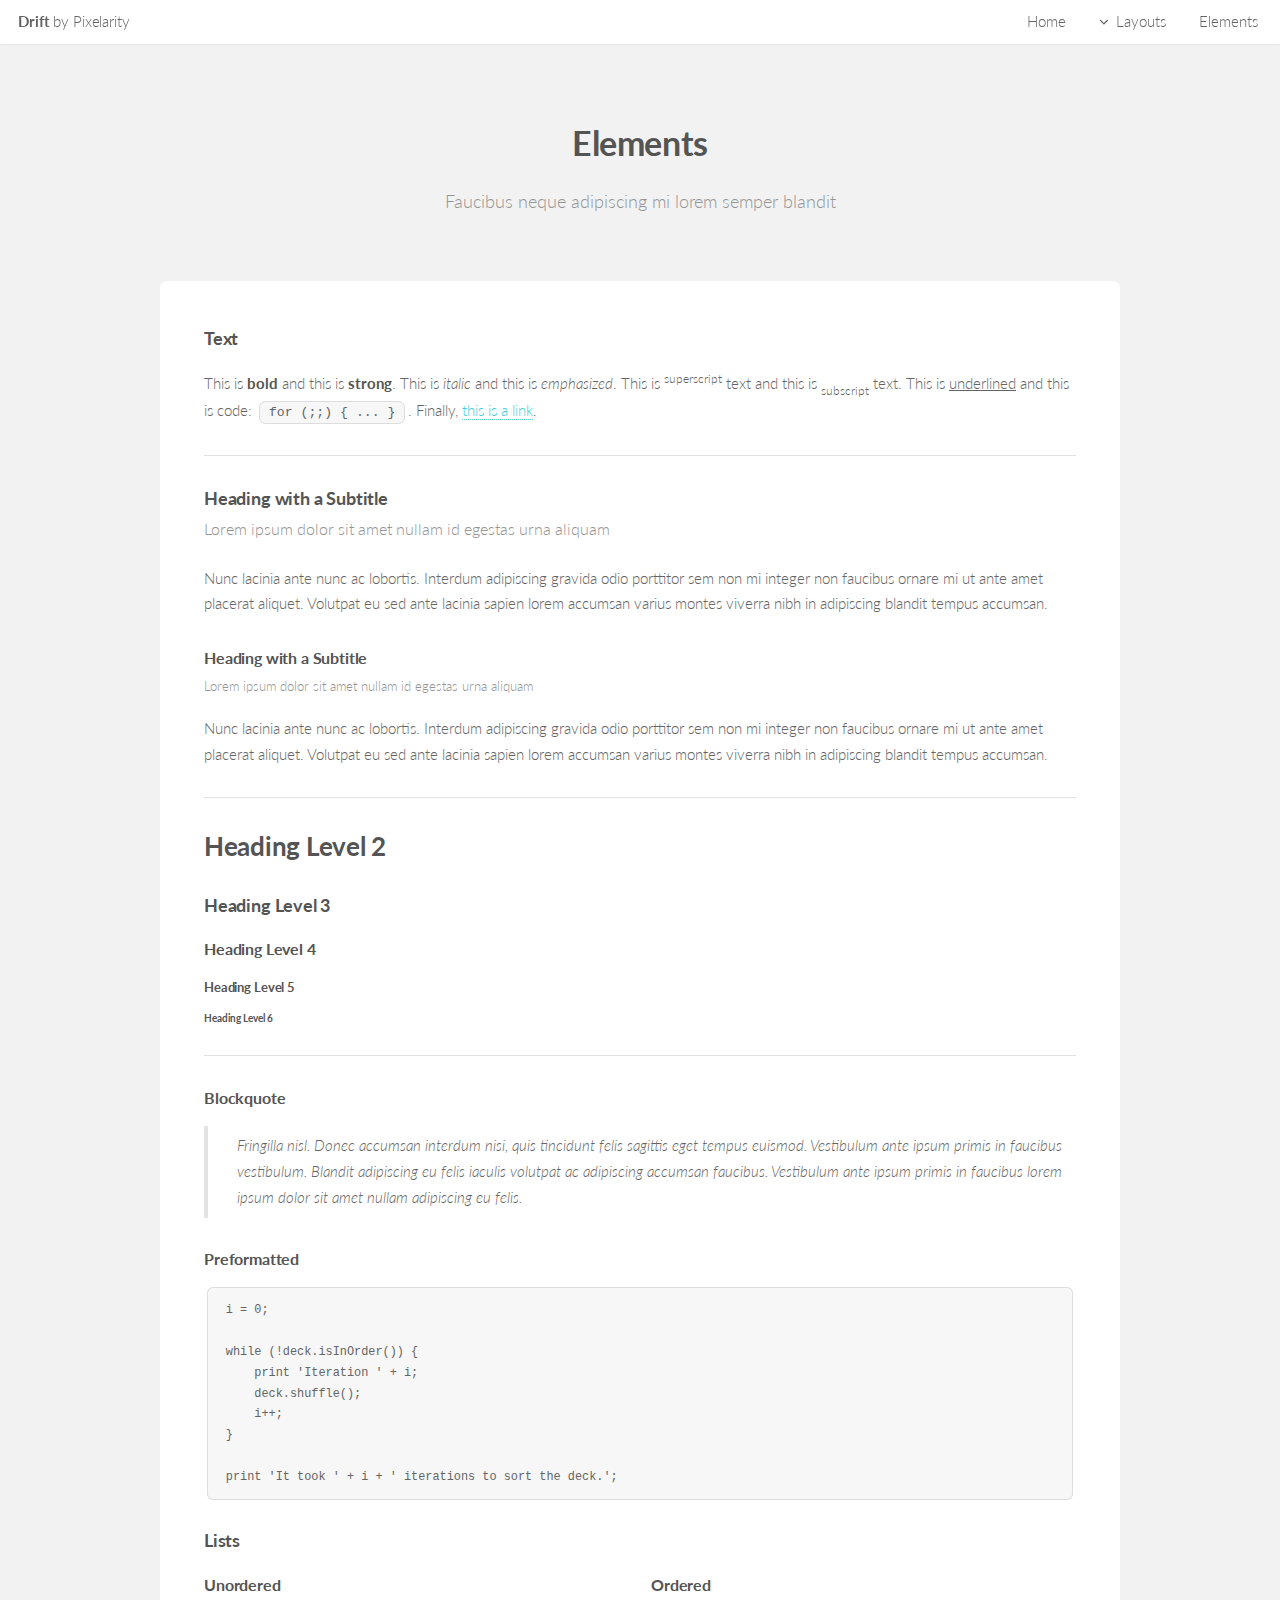
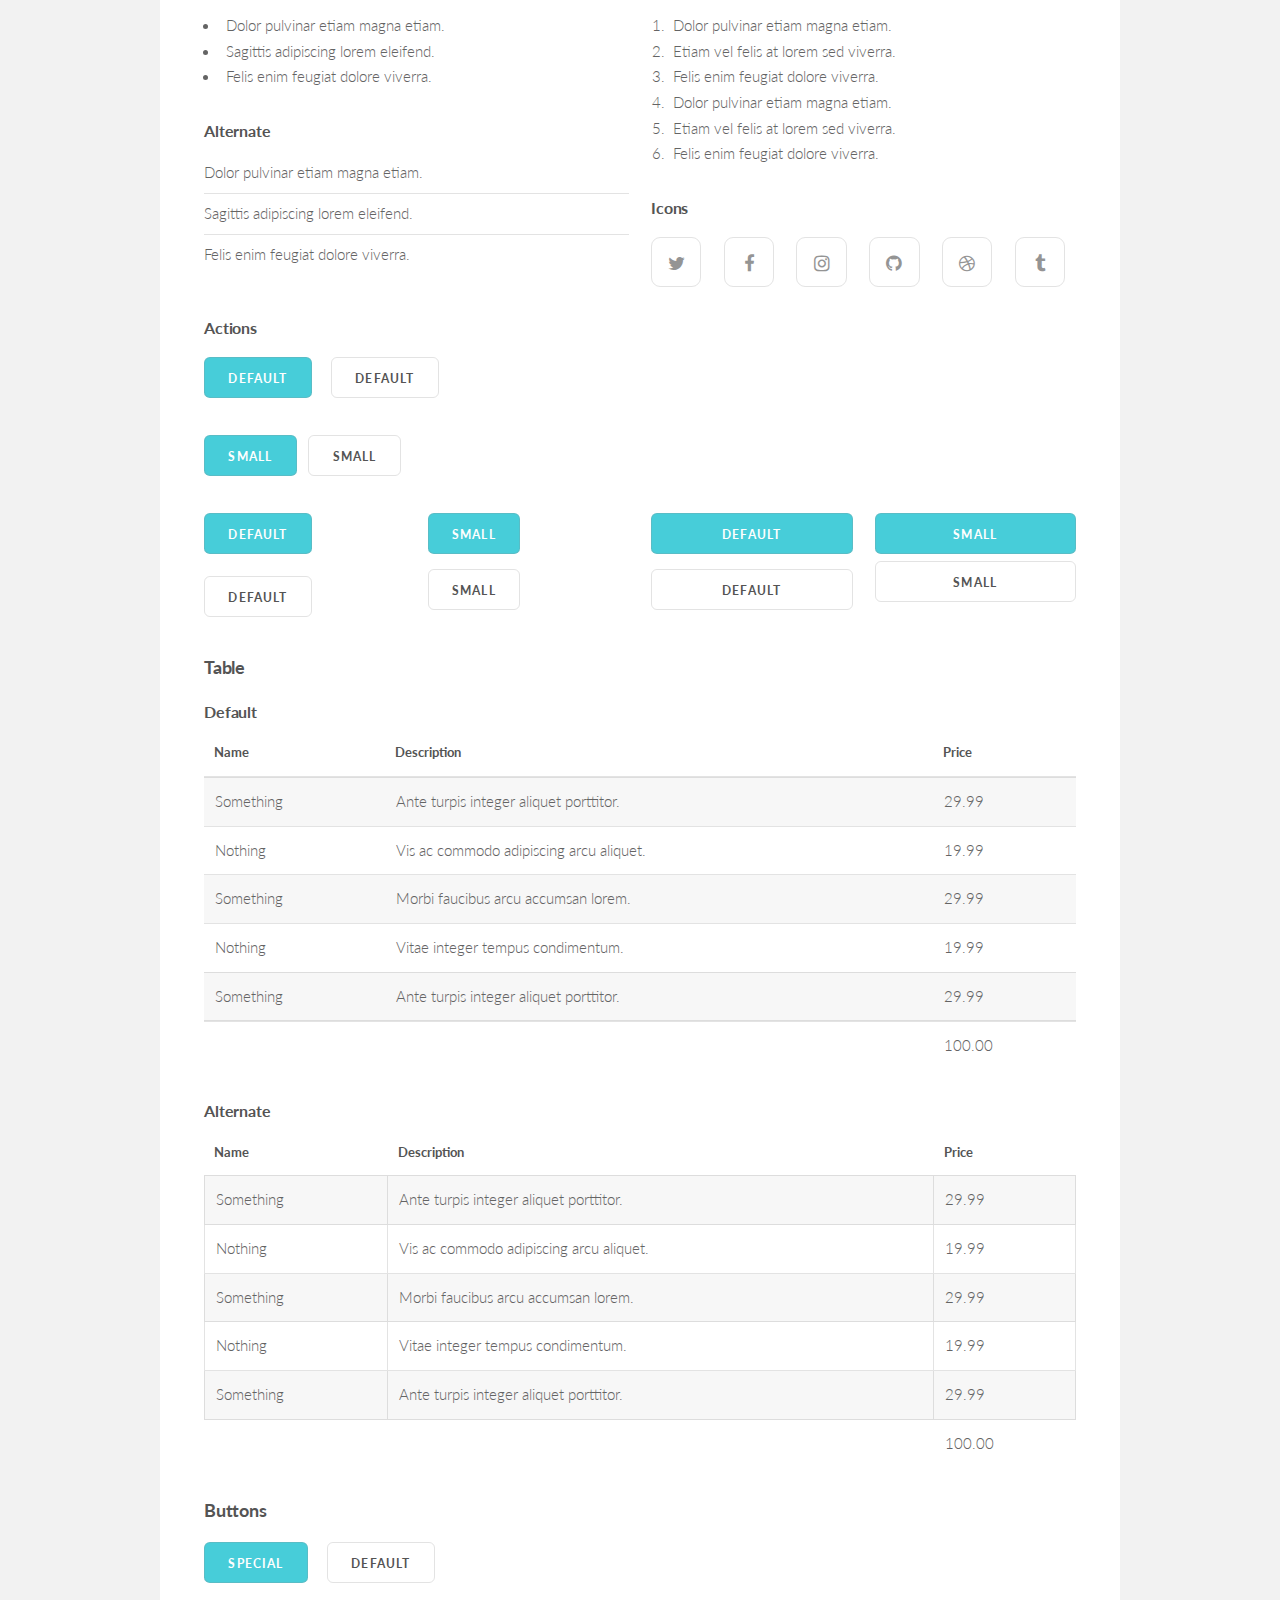
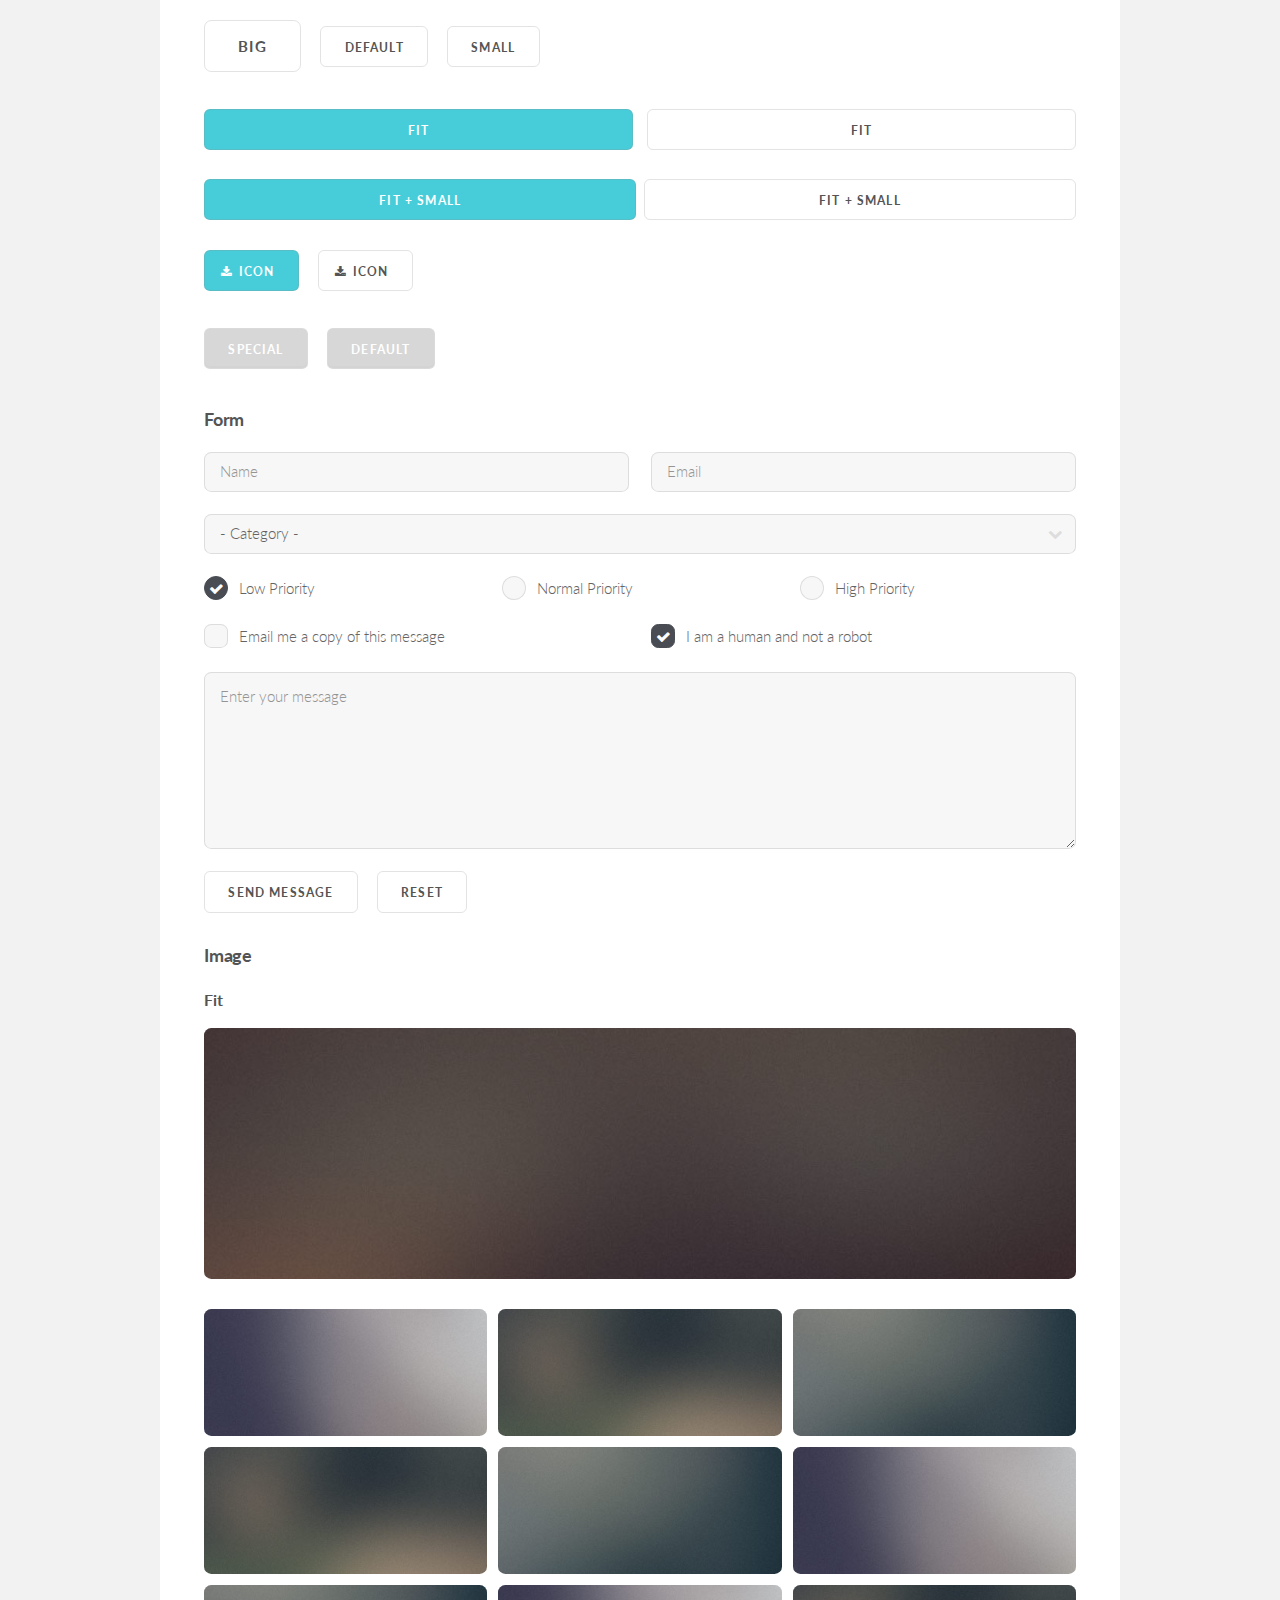
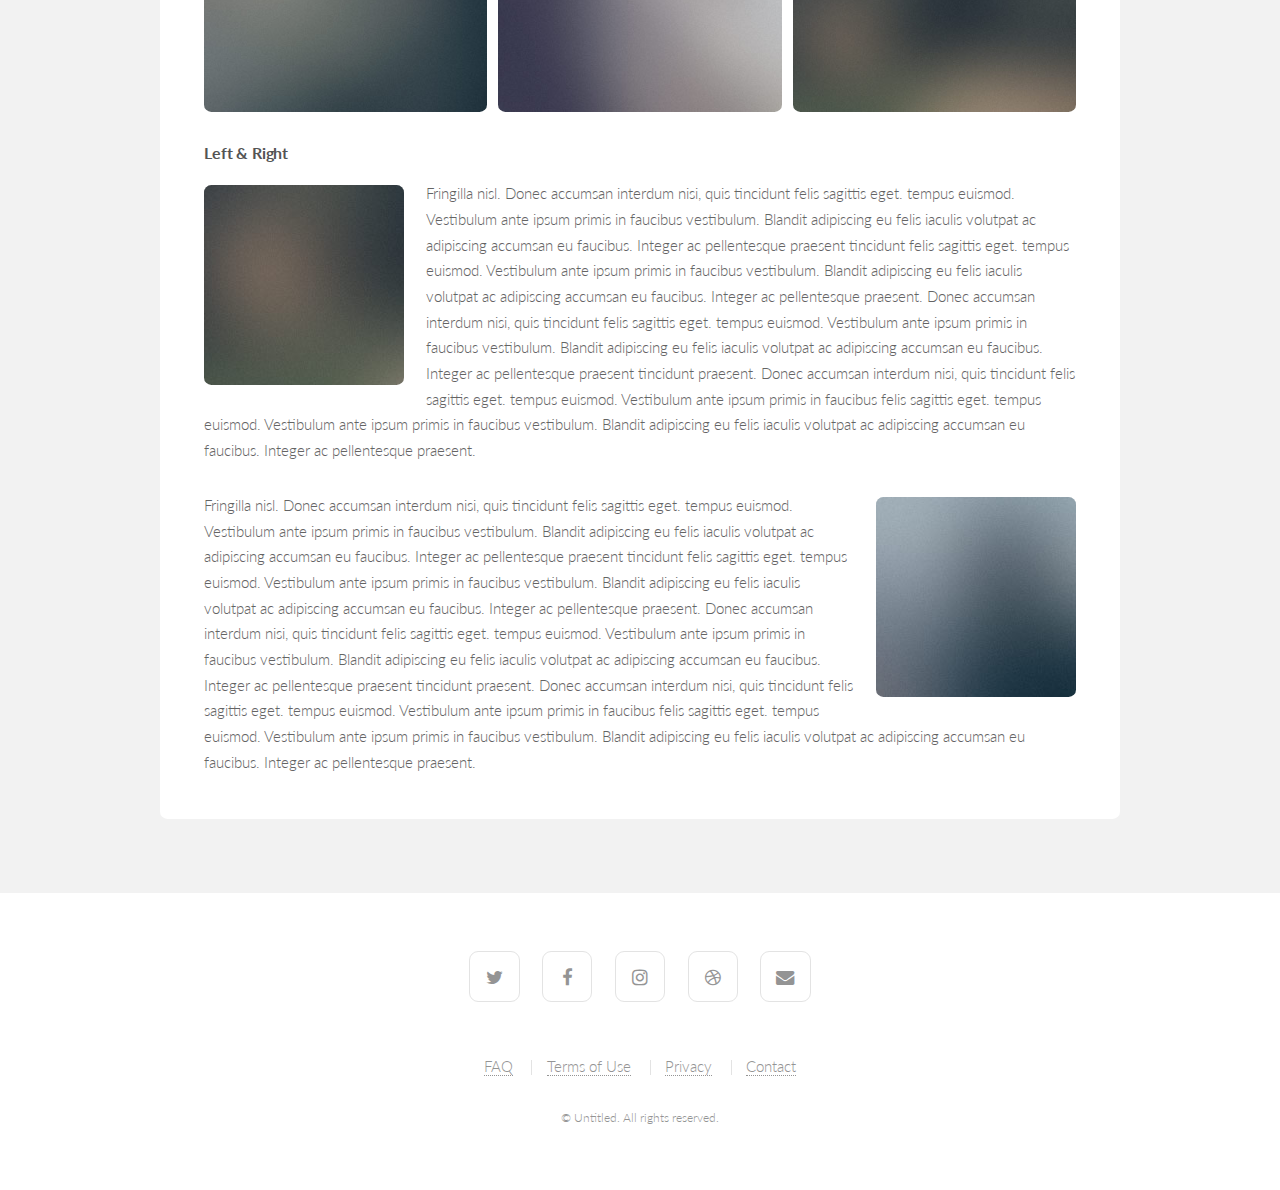
<file: cyan/elements.html>
<!DOCTYPE HTML>
<!--
	Drift by Pixelarity
	pixelarity.com | hello@pixelarity.com
	License: pixelarity.com/license
-->
<html>
	<head>
		<title>Untitled</title>
		<meta charset="utf-8" />
		<meta name="viewport" content="width=device-width, initial-scale=1" />
		<!--[if lte IE 8]><script src="assets/js/ie/html5shiv.js"></script><![endif]-->
		<link rel="stylesheet" href="assets/css/main.css" />
		<!--[if lte IE 8]><link rel="stylesheet" href="assets/css/ie8.css" /><![endif]-->
		<!--[if lte IE 9]><link rel="stylesheet" href="assets/css/ie9.css" /><![endif]-->
	</head>
	<body>

		<!-- Header -->
			<header id="header">
				<h1><a href="index.html">Drift <span>by Pixelarity</span></a></h1>
				<nav id="nav">
					<ul>
						<li><a href="index.html">Home</a></li>
						<li>
							<a href="#" class="icon fa-angle-down">Layouts</a>
							<ul>
								<li><a href="left-sidebar.html">Left Sidebar</a></li>
								<li><a href="right-sidebar.html">Right Sidebar</a></li>
								<li><a href="no-sidebar.html">No Sidebar</a></li>
								<li>
									<a href="#">Submenu</a>
									<ul>
										<li><a href="#">Option 1</a></li>
										<li><a href="#">Option 2</a></li>
										<li><a href="#">Option 3</a></li>
										<li><a href="#">Option 4</a></li>
									</ul>
								</li>
							</ul>
						</li>
						<li><a href="elements.html">Elements</a></li>
					</ul>
				</nav>
			</header>

		<!-- Main -->
			<section id="main" class="wrapper style1">
				<header class="major">
					<h2>Elements</h2>
					<p>Faucibus neque adipiscing mi lorem semper blandit</p>
				</header>
				<div class="container">

					<!-- Content -->
						<section id="content">

							<!-- Text -->
								<section>
									<h3>Text</h3>
									<p>This is <b>bold</b> and this is <strong>strong</strong>. This is <i>italic</i> and this is <em>emphasized</em>.
									This is <sup>superscript</sup> text and this is <sub>subscript</sub> text.
									This is <u>underlined</u> and this is code: <code>for (;;) { ... }</code>. Finally, <a href="#">this is a link</a>.</p>

									<hr />

									<header>
										<h3>Heading with a Subtitle</h3>
										<p>Lorem ipsum dolor sit amet nullam id egestas urna aliquam</p>
									</header>
									<p>Nunc lacinia ante nunc ac lobortis. Interdum adipiscing gravida odio porttitor sem non mi integer non faucibus ornare mi ut ante amet placerat aliquet. Volutpat eu sed ante lacinia sapien lorem accumsan varius montes viverra nibh in adipiscing blandit tempus accumsan.</p>
									<header>
										<h4>Heading with a Subtitle</h4>
										<p>Lorem ipsum dolor sit amet nullam id egestas urna aliquam</p>
									</header>
									<p>Nunc lacinia ante nunc ac lobortis. Interdum adipiscing gravida odio porttitor sem non mi integer non faucibus ornare mi ut ante amet placerat aliquet. Volutpat eu sed ante lacinia sapien lorem accumsan varius montes viverra nibh in adipiscing blandit tempus accumsan.</p>

									<hr />

									<h2>Heading Level 2</h2>
									<h3>Heading Level 3</h3>
									<h4>Heading Level 4</h4>
									<h5>Heading Level 5</h5>
									<h6>Heading Level 6</h6>

									<hr />

									<h4>Blockquote</h4>
									<blockquote>Fringilla nisl. Donec accumsan interdum nisi, quis tincidunt felis sagittis eget tempus euismod. Vestibulum ante ipsum primis in faucibus vestibulum. Blandit adipiscing eu felis iaculis volutpat ac adipiscing accumsan faucibus. Vestibulum ante ipsum primis in faucibus lorem ipsum dolor sit amet nullam adipiscing eu felis.</blockquote>

									<h4>Preformatted</h4>
									<pre><code>i = 0;

while (!deck.isInOrder()) {
    print 'Iteration ' + i;
    deck.shuffle();
    i++;
}

print 'It took ' + i + ' iterations to sort the deck.';
</code></pre>
								</section>

							<!-- Lists -->
								<section>
									<h3>Lists</h3>
									<div class="row">
										<div class="6u 12u(medium)">

											<h4>Unordered</h4>
											<ul>
												<li>Dolor pulvinar etiam magna etiam.</li>
												<li>Sagittis adipiscing lorem eleifend.</li>
												<li>Felis enim feugiat dolore viverra.</li>
											</ul>

											<h4>Alternate</h4>
											<ul class="alt">
												<li>Dolor pulvinar etiam magna etiam.</li>
												<li>Sagittis adipiscing lorem eleifend.</li>
												<li>Felis enim feugiat dolore viverra.</li>
											</ul>

										</div>
										<div class="6u 12u(medium)">

											<h4>Ordered</h4>
											<ol>
												<li>Dolor pulvinar etiam magna etiam.</li>
												<li>Etiam vel felis at lorem sed viverra.</li>
												<li>Felis enim feugiat dolore viverra.</li>
												<li>Dolor pulvinar etiam magna etiam.</li>
												<li>Etiam vel felis at lorem sed viverra.</li>
												<li>Felis enim feugiat dolore viverra.</li>
											</ol>

											<h4>Icons</h4>
											<ul class="icons">
												<li><a href="#" class="icon fa-twitter"><span class="label">Twitter</span></a></li>
												<li><a href="#" class="icon fa-facebook"><span class="label">Facebook</span></a></li>
												<li><a href="#" class="icon fa-instagram"><span class="label">Instagram</span></a></li>
												<li><a href="#" class="icon fa-github"><span class="label">Github</span></a></li>
												<li><a href="#" class="icon fa-dribbble"><span class="label">Dribbble</span></a></li>
												<li><a href="#" class="icon fa-tumblr"><span class="label">Tumblr</span></a></li>
											</ul>

										</div>
									</div>

									<h4>Actions</h4>
									<ul class="actions">
										<li><a href="#" class="button special">Default</a></li>
										<li><a href="#" class="button">Default</a></li>
									</ul>
									<ul class="actions small">
										<li><a href="#" class="button special small">Small</a></li>
										<li><a href="#" class="button small">Small</a></li>
									</ul>
									<div class="row">
										<div class="3u 12u(medium)">
											<ul class="actions vertical">
												<li><a href="#" class="button special">Default</a></li>
												<li><a href="#" class="button">Default</a></li>
											</ul>
										</div>
										<div class="3u 12u(medium)">
											<ul class="actions vertical small">
												<li><a href="#" class="button special small">Small</a></li>
												<li><a href="#" class="button small">Small</a></li>
											</ul>
										</div>
										<div class="3u 12u(medium)">
											<ul class="actions vertical">
												<li><a href="#" class="button special fit">Default</a></li>
												<li><a href="#" class="button fit">Default</a></li>
											</ul>
										</div>
										<div class="3u 12u(medium)">
											<ul class="actions vertical small">
												<li><a href="#" class="button special small fit">Small</a></li>
												<li><a href="#" class="button small fit">Small</a></li>
											</ul>
										</div>
									</div>
								</section>

							<!-- Table -->
								<section>
									<h3>Table</h3>

									<h4>Default</h4>
									<div class="table-wrapper">
										<table>
											<thead>
												<tr>
													<th>Name</th>
													<th>Description</th>
													<th>Price</th>
												</tr>
											</thead>
											<tbody>
												<tr>
													<td>Something</td>
													<td>Ante turpis integer aliquet porttitor.</td>
													<td>29.99</td>
												</tr>
												<tr>
													<td>Nothing</td>
													<td>Vis ac commodo adipiscing arcu aliquet.</td>
													<td>19.99</td>
												</tr>
												<tr>
													<td>Something</td>
													<td> Morbi faucibus arcu accumsan lorem.</td>
													<td>29.99</td>
												</tr>
												<tr>
													<td>Nothing</td>
													<td>Vitae integer tempus condimentum.</td>
													<td>19.99</td>
												</tr>
												<tr>
													<td>Something</td>
													<td>Ante turpis integer aliquet porttitor.</td>
													<td>29.99</td>
												</tr>
											</tbody>
											<tfoot>
												<tr>
													<td colspan="2"></td>
													<td>100.00</td>
												</tr>
											</tfoot>
										</table>
									</div>

									<h4>Alternate</h4>
									<div class="table-wrapper">
										<table class="alt">
											<thead>
												<tr>
													<th>Name</th>
													<th>Description</th>
													<th>Price</th>
												</tr>
											</thead>
											<tbody>
												<tr>
													<td>Something</td>
													<td>Ante turpis integer aliquet porttitor.</td>
													<td>29.99</td>
												</tr>
												<tr>
													<td>Nothing</td>
													<td>Vis ac commodo adipiscing arcu aliquet.</td>
													<td>19.99</td>
												</tr>
												<tr>
													<td>Something</td>
													<td> Morbi faucibus arcu accumsan lorem.</td>
													<td>29.99</td>
												</tr>
												<tr>
													<td>Nothing</td>
													<td>Vitae integer tempus condimentum.</td>
													<td>19.99</td>
												</tr>
												<tr>
													<td>Something</td>
													<td>Ante turpis integer aliquet porttitor.</td>
													<td>29.99</td>
												</tr>
											</tbody>
											<tfoot>
												<tr>
													<td colspan="2"></td>
													<td>100.00</td>
												</tr>
											</tfoot>
										</table>
									</div>
								</section>

							<!-- Buttons -->
								<section>
									<h3>Buttons</h3>
									<ul class="actions">
										<li><a href="#" class="button special">Special</a></li>
										<li><a href="#" class="button">Default</a></li>
									</ul>
									<ul class="actions">
										<li><a href="#" class="button big">Big</a></li>
										<li><a href="#" class="button">Default</a></li>
										<li><a href="#" class="button small">Small</a></li>
									</ul>
									<ul class="actions fit">
										<li><a href="#" class="button special fit">Fit</a></li>
										<li><a href="#" class="button fit">Fit</a></li>
									</ul>
									<ul class="actions fit small">
										<li><a href="#" class="button special fit small">Fit + Small</a></li>
										<li><a href="#" class="button fit small">Fit + Small</a></li>
									</ul>
									<ul class="actions">
										<li><a href="#" class="button special icon fa-download">Icon</a></li>
										<li><a href="#" class="button icon fa-download">Icon</a></li>
									</ul>
									<ul class="actions">
										<li><span class="button special disabled">Special</span></li>
										<li><span class="button disabled">Default</span></li>
									</ul>
								</section>

							<!-- Form -->
								<section>
									<h3>Form</h3>
									<form method="post" action="#">
										<div class="row uniform">
											<div class="6u 12u(small)">
												<input type="text" name="name" id="name" value="" placeholder="Name" />
											</div>
											<div class="6u 12u(small)">
												<input type="email" name="email" id="email" value="" placeholder="Email" />
											</div>
										</div>
										<div class="row uniform">
											<div class="12u">
												<div class="select-wrapper">
													<select name="category" id="category">
														<option value="">- Category -</option>
														<option value="1">Manufacturing</option>
														<option value="1">Shipping</option>
														<option value="1">Administration</option>
														<option value="1">Human Resources</option>
													</select>
												</div>
											</div>
										</div>
										<div class="row uniform">
											<div class="4u 12u(medium)">
												<input type="radio" id="priority-low" name="priority" checked>
												<label for="priority-low">Low Priority</label>
											</div>
											<div class="4u 12u(medium)">
												<input type="radio" id="priority-normal" name="priority">
												<label for="priority-normal">Normal Priority</label>
											</div>
											<div class="4u 12u(medium)">
												<input type="radio" id="priority-high" name="priority">
												<label for="priority-high">High Priority</label>
											</div>
										</div>
										<div class="row uniform">
											<div class="6u 12u(medium)">
												<input type="checkbox" id="copy" name="copy">
												<label for="copy">Email me a copy of this message</label>
											</div>
											<div class="6u 12u(medium)">
												<input type="checkbox" id="human" name="human" checked>
												<label for="human">I am a human and not a robot</label>
											</div>
										</div>
										<div class="row uniform">
											<div class="12u">
												<textarea name="message" id="message" placeholder="Enter your message" rows="6"></textarea>
											</div>
										</div>
										<div class="row uniform">
											<div class="12u">
												<ul class="actions">
													<li><input type="submit" value="Send Message" /></li>
													<li><input type="reset" value="Reset" class="alt" /></li>
												</ul>
											</div>
										</div>
									</form>
								</section>

							<!-- Image -->
								<section>
									<h3>Image</h3>
									<h4>Fit</h4>
									<span class="image fit"><img src="images/pic07.jpg" alt="" /></span>
									<div class="box alt">
										<div class="row 50% uniform">
											<div class="4u 6u(small)"><span class="image fit"><img src="images/pic01.jpg" alt="" /></span></div>
											<div class="4u 6u(small)"><span class="image fit"><img src="images/pic02.jpg" alt="" /></span></div>
											<div class="4u 6u(small)"><span class="image fit"><img src="images/pic03.jpg" alt="" /></span></div>
											<div class="4u 6u(small)"><span class="image fit"><img src="images/pic02.jpg" alt="" /></span></div>
											<div class="4u 6u(small)"><span class="image fit"><img src="images/pic03.jpg" alt="" /></span></div>
											<div class="4u 6u(small)"><span class="image fit"><img src="images/pic01.jpg" alt="" /></span></div>
											<div class="4u 6u(small)"><span class="image fit"><img src="images/pic03.jpg" alt="" /></span></div>
											<div class="4u 6u(small)"><span class="image fit"><img src="images/pic01.jpg" alt="" /></span></div>
											<div class="4u 6u(small)"><span class="image fit"><img src="images/pic02.jpg" alt="" /></span></div>
										</div>
									</div>

									<h4>Left &amp; Right</h4>
									<p><span class="image left"><img src="images/pic08.jpg" alt="" /></span>Fringilla nisl. Donec accumsan interdum nisi, quis tincidunt felis sagittis eget. tempus euismod. Vestibulum ante ipsum primis in faucibus vestibulum. Blandit adipiscing eu felis iaculis volutpat ac adipiscing accumsan eu faucibus. Integer ac pellentesque praesent tincidunt felis sagittis eget. tempus euismod. Vestibulum ante ipsum primis in faucibus vestibulum. Blandit adipiscing eu felis iaculis volutpat ac adipiscing accumsan eu faucibus. Integer ac pellentesque praesent. Donec accumsan interdum nisi, quis tincidunt felis sagittis eget. tempus euismod. Vestibulum ante ipsum primis in faucibus vestibulum. Blandit adipiscing eu felis iaculis volutpat ac adipiscing accumsan eu faucibus. Integer ac pellentesque praesent tincidunt praesent. Donec accumsan interdum nisi, quis tincidunt felis sagittis eget. tempus euismod. Vestibulum ante ipsum primis in faucibus felis sagittis eget. tempus euismod. Vestibulum ante ipsum primis in faucibus vestibulum. Blandit adipiscing eu felis iaculis volutpat ac adipiscing accumsan eu faucibus. Integer ac pellentesque praesent.</p>
									<p><span class="image right"><img src="images/pic09.jpg" alt="" /></span>Fringilla nisl. Donec accumsan interdum nisi, quis tincidunt felis sagittis eget. tempus euismod. Vestibulum ante ipsum primis in faucibus vestibulum. Blandit adipiscing eu felis iaculis volutpat ac adipiscing accumsan eu faucibus. Integer ac pellentesque praesent tincidunt felis sagittis eget. tempus euismod. Vestibulum ante ipsum primis in faucibus vestibulum. Blandit adipiscing eu felis iaculis volutpat ac adipiscing accumsan eu faucibus. Integer ac pellentesque praesent. Donec accumsan interdum nisi, quis tincidunt felis sagittis eget. tempus euismod. Vestibulum ante ipsum primis in faucibus vestibulum. Blandit adipiscing eu felis iaculis volutpat ac adipiscing accumsan eu faucibus. Integer ac pellentesque praesent tincidunt praesent. Donec accumsan interdum nisi, quis tincidunt felis sagittis eget. tempus euismod. Vestibulum ante ipsum primis in faucibus felis sagittis eget. tempus euismod. Vestibulum ante ipsum primis in faucibus vestibulum. Blandit adipiscing eu felis iaculis volutpat ac adipiscing accumsan eu faucibus. Integer ac pellentesque praesent.</p>
								</section>

						</section>

				</div>
			</section>

		<!-- Footer -->
			<footer id="footer">
				<ul class="icons">
					<li><a href="#" class="icon fa-twitter"><span class="label">Twitter</span></a></li>
					<li><a href="#" class="icon fa-facebook"><span class="label">Facebook</span></a></li>
					<li><a href="#" class="icon fa-instagram"><span class="label">Instagram</span></a></li>
					<li><a href="#" class="icon fa-dribbble"><span class="label">Dribbble</span></a></li>
					<li><a href="#" class="icon fa-envelope"><span class="label">Envelope</span></a></li>
				</ul>
				<ul class="menu">
					<li><a href="#">FAQ</a></li>
					<li><a href="#">Terms of Use</a></li>
					<li><a href="#">Privacy</a></li>
					<li><a href="#">Contact</a></li>
				</ul>
				<span class="copyright">
					&copy; Untitled. All rights reserved.
				</span>
			</footer>

		<!-- Scripts -->
			<script src="assets/js/jquery.min.js"></script>
			<script src="assets/js/jquery.dropotron.min.js"></script>
			<script src="assets/js/jquery.scrollgress.min.js"></script>
			<script src="assets/js/jquery.scrolly.min.js"></script>
			<script src="assets/js/jquery.slidertron.min.js"></script>
			<script src="assets/js/skel.min.js"></script>
			<script src="assets/js/util.js"></script>
			<!--[if lte IE 8]><script src="assets/js/ie/respond.min.js"></script><![endif]-->
			<script src="assets/js/main.js"></script>

	</body>
</html>
</file>
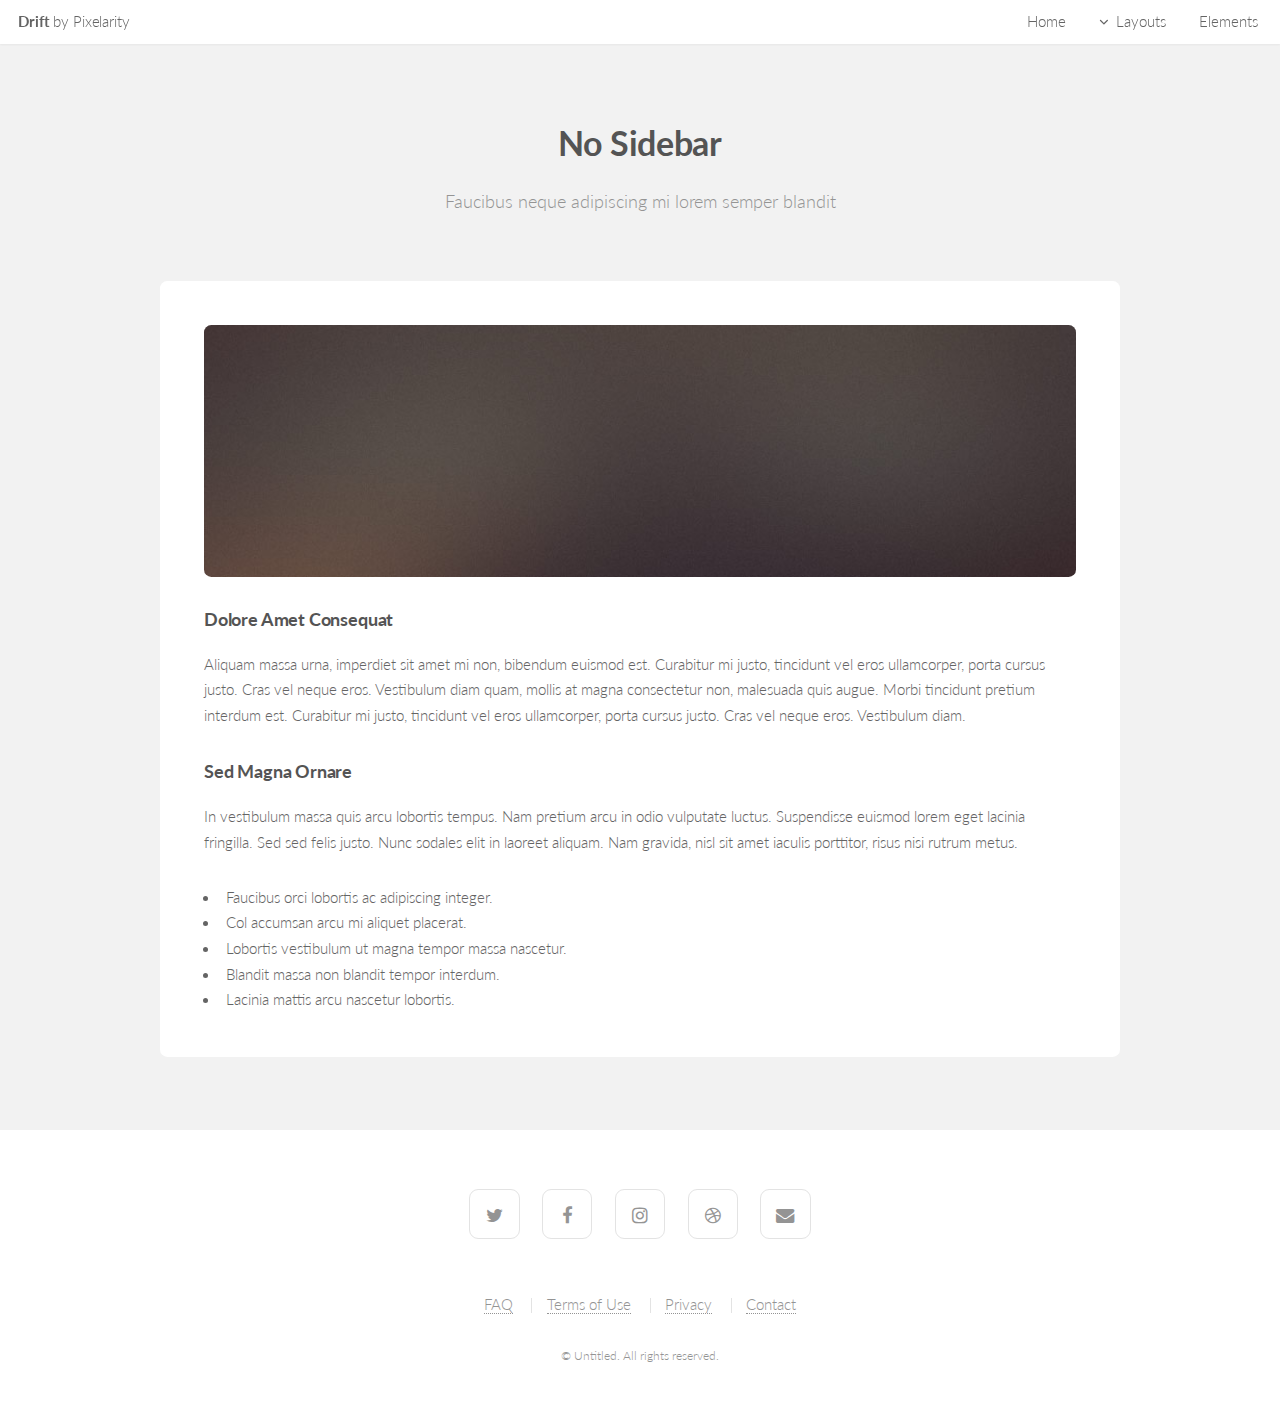
<file: cyan/no-sidebar.html>
<!DOCTYPE HTML>
<!--
	Drift by Pixelarity
	pixelarity.com | hello@pixelarity.com
	License: pixelarity.com/license
-->
<html>
	<head>
		<title>Untitled</title>
		<meta charset="utf-8" />
		<meta name="viewport" content="width=device-width, initial-scale=1" />
		<!--[if lte IE 8]><script src="assets/js/ie/html5shiv.js"></script><![endif]-->
		<link rel="stylesheet" href="assets/css/main.css" />
		<!--[if lte IE 8]><link rel="stylesheet" href="assets/css/ie8.css" /><![endif]-->
		<!--[if lte IE 9]><link rel="stylesheet" href="assets/css/ie9.css" /><![endif]-->
	</head>
	<body>

		<!-- Header -->
			<header id="header">
				<h1><a href="index.html">Drift <span>by Pixelarity</span></a></h1>
				<nav id="nav">
					<ul>
						<li><a href="index.html">Home</a></li>
						<li>
							<a href="#" class="icon fa-angle-down">Layouts</a>
							<ul>
								<li><a href="left-sidebar.html">Left Sidebar</a></li>
								<li><a href="right-sidebar.html">Right Sidebar</a></li>
								<li><a href="no-sidebar.html">No Sidebar</a></li>
								<li>
									<a href="#">Submenu</a>
									<ul>
										<li><a href="#">Option 1</a></li>
										<li><a href="#">Option 2</a></li>
										<li><a href="#">Option 3</a></li>
										<li><a href="#">Option 4</a></li>
									</ul>
								</li>
							</ul>
						</li>
						<li><a href="elements.html">Elements</a></li>
					</ul>
				</nav>
			</header>

		<!-- Main -->
			<section id="main" class="wrapper style1">
				<header class="major">
					<h2>No Sidebar</h2>
					<p>Faucibus neque adipiscing mi lorem semper blandit</p>
				</header>
				<div class="container">

					<!-- Content -->
						<section id="content">
							<a href="#" class="image fit"><img src="images/pic07.jpg" alt="" /></a>
							<h3>Dolore Amet Consequat</h3>
							<p>Aliquam massa urna, imperdiet sit amet mi non, bibendum euismod est. Curabitur mi justo, tincidunt vel eros ullamcorper, porta cursus justo. Cras vel neque eros. Vestibulum diam quam, mollis at magna consectetur non, malesuada quis augue. Morbi tincidunt pretium interdum est. Curabitur mi justo, tincidunt vel eros ullamcorper, porta cursus justo. Cras vel neque eros. Vestibulum diam.</p>
							<h3>Sed Magna Ornare</h3>
							<p>In vestibulum massa quis arcu lobortis tempus. Nam pretium arcu in odio vulputate luctus. Suspendisse euismod lorem eget lacinia fringilla. Sed sed felis justo. Nunc sodales elit in laoreet aliquam. Nam gravida, nisl sit amet iaculis porttitor, risus nisi rutrum metus.</p>
							<ul>
								<li>Faucibus orci lobortis ac adipiscing integer.</li>
								<li>Col accumsan arcu mi aliquet placerat.</li>
								<li>Lobortis vestibulum ut magna tempor massa nascetur.</li>
								<li>Blandit massa non blandit tempor interdum.</li>
								<li>Lacinia mattis arcu nascetur lobortis.</li>
							</ul>
						</section>

				</div>
			</section>

		<!-- Footer -->
			<footer id="footer">
				<ul class="icons">
					<li><a href="#" class="icon fa-twitter"><span class="label">Twitter</span></a></li>
					<li><a href="#" class="icon fa-facebook"><span class="label">Facebook</span></a></li>
					<li><a href="#" class="icon fa-instagram"><span class="label">Instagram</span></a></li>
					<li><a href="#" class="icon fa-dribbble"><span class="label">Dribbble</span></a></li>
					<li><a href="#" class="icon fa-envelope"><span class="label">Envelope</span></a></li>
				</ul>
				<ul class="menu">
					<li><a href="#">FAQ</a></li>
					<li><a href="#">Terms of Use</a></li>
					<li><a href="#">Privacy</a></li>
					<li><a href="#">Contact</a></li>
				</ul>
				<span class="copyright">
					&copy; Untitled. All rights reserved.
				</span>
			</footer>

		<!-- Scripts -->
			<script src="assets/js/jquery.min.js"></script>
			<script src="assets/js/jquery.dropotron.min.js"></script>
			<script src="assets/js/jquery.scrollgress.min.js"></script>
			<script src="assets/js/jquery.scrolly.min.js"></script>
			<script src="assets/js/jquery.slidertron.min.js"></script>
			<script src="assets/js/skel.min.js"></script>
			<script src="assets/js/util.js"></script>
			<!--[if lte IE 8]><script src="assets/js/ie/respond.min.js"></script><![endif]-->
			<script src="assets/js/main.js"></script>

	</body>
</html>
</file>
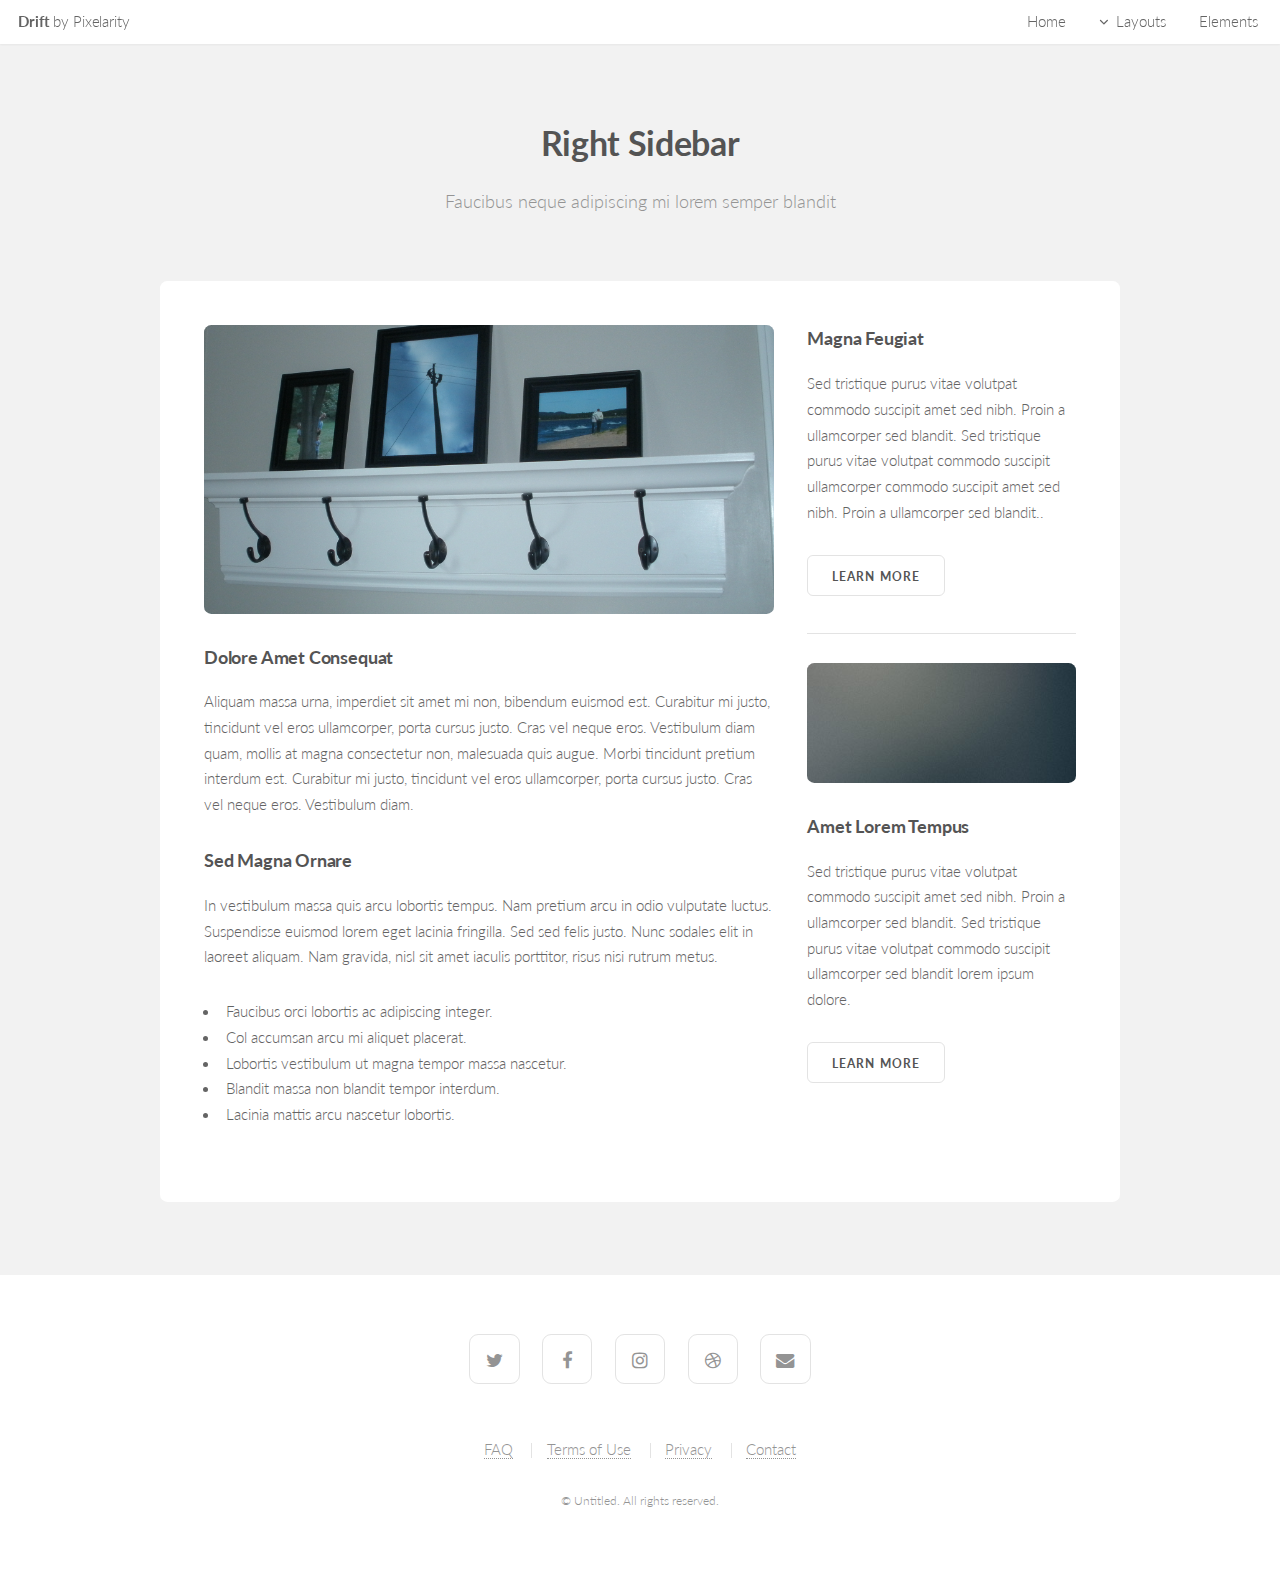
<file: cyan/right-sidebar.html>
<!DOCTYPE HTML>
<!--
	Drift by Pixelarity
	pixelarity.com | hello@pixelarity.com
	License: pixelarity.com/license
-->
<html>
	<head>
		<title>Untitled</title>
		<meta charset="utf-8" />
		<meta name="viewport" content="width=device-width, initial-scale=1" />
		<!--[if lte IE 8]><script src="assets/js/ie/html5shiv.js"></script><![endif]-->
		<link rel="stylesheet" href="assets/css/main.css" />
		<!--[if lte IE 8]><link rel="stylesheet" href="assets/css/ie8.css" /><![endif]-->
		<!--[if lte IE 9]><link rel="stylesheet" href="assets/css/ie9.css" /><![endif]-->
	</head>
	<body>

		<!-- Header -->
			<header id="header">
				<h1><a href="index.html">Drift <span>by Pixelarity</span></a></h1>
				<nav id="nav">
					<ul>
						<li><a href="index.html">Home</a></li>
						<li>
							<a href="#" class="icon fa-angle-down">Layouts</a>
							<ul>
								<li><a href="left-sidebar.html">Left Sidebar</a></li>
								<li><a href="right-sidebar.html">Right Sidebar</a></li>
								<li><a href="no-sidebar.html">No Sidebar</a></li>
								<li>
									<a href="#">Submenu</a>
									<ul>
										<li><a href="#">Option 1</a></li>
										<li><a href="#">Option 2</a></li>
										<li><a href="#">Option 3</a></li>
										<li><a href="#">Option 4</a></li>
									</ul>
								</li>
							</ul>
						</li>
						<li><a href="elements.html">Elements</a></li>
					</ul>
				</nav>
			</header>

		<!-- Main -->
			<section id="main" class="wrapper style1">
				<header class="major">
					<h2>Right Sidebar</h2>
					<p>Faucibus neque adipiscing mi lorem semper blandit</p>
				</header>
				<div class="container">
					<div class="row 150%">
						<div class="8u 12u$(medium)">

							<!-- Content -->
								<section id="content">
									<a href="#" class="image fit"><img src="images/slide03.jpg" alt="" /></a>
									<h3>Dolore Amet Consequat</h3>
									<p>Aliquam massa urna, imperdiet sit amet mi non, bibendum euismod est. Curabitur mi justo, tincidunt vel eros ullamcorper, porta cursus justo. Cras vel neque eros. Vestibulum diam quam, mollis at magna consectetur non, malesuada quis augue. Morbi tincidunt pretium interdum est. Curabitur mi justo, tincidunt vel eros ullamcorper, porta cursus justo. Cras vel neque eros. Vestibulum diam.</p>
									<h3>Sed Magna Ornare</h3>
									<p>In vestibulum massa quis arcu lobortis tempus. Nam pretium arcu in odio vulputate luctus. Suspendisse euismod lorem eget lacinia fringilla. Sed sed felis justo. Nunc sodales elit in laoreet aliquam. Nam gravida, nisl sit amet iaculis porttitor, risus nisi rutrum metus.</p>
									<ul>
										<li>Faucibus orci lobortis ac adipiscing integer.</li>
										<li>Col accumsan arcu mi aliquet placerat.</li>
										<li>Lobortis vestibulum ut magna tempor massa nascetur.</li>
										<li>Blandit massa non blandit tempor interdum.</li>
										<li>Lacinia mattis arcu nascetur lobortis.</li>
									</ul>
								</section>

						</div>
						<div class="4u 12u$(medium)">

							<!-- Sidebar -->
								<section id="sidebar">
									<section>
										<h3>Magna Feugiat</h3>
										<p>Sed tristique purus vitae volutpat commodo suscipit amet sed nibh. Proin a ullamcorper sed blandit. Sed tristique purus vitae volutpat commodo suscipit ullamcorper commodo suscipit amet sed nibh. Proin a ullamcorper sed blandit..</p>
										<footer>
											<ul class="actions">
												<li><a href="#" class="button small alt">Learn More</a></li>
											</ul>
										</footer>
									</section>
									<hr />
									<section>
										<a href="#" class="image fit"><img src="images/pic03.jpg" alt="" /></a>
										<h3>Amet Lorem Tempus</h3>
										<p>Sed tristique purus vitae volutpat commodo suscipit amet sed nibh. Proin a ullamcorper sed blandit. Sed tristique purus vitae volutpat commodo suscipit ullamcorper sed blandit lorem ipsum dolore.</p>
										<footer>
											<ul class="actions">
												<li><a href="#" class="button small alt">Learn More</a></li>
											</ul>
										</footer>
									</section>
								</section>

						</div>
					</div>
				</div>
			</section>

		<!-- Footer -->
			<footer id="footer">
				<ul class="icons">
					<li><a href="#" class="icon fa-twitter"><span class="label">Twitter</span></a></li>
					<li><a href="#" class="icon fa-facebook"><span class="label">Facebook</span></a></li>
					<li><a href="#" class="icon fa-instagram"><span class="label">Instagram</span></a></li>
					<li><a href="#" class="icon fa-dribbble"><span class="label">Dribbble</span></a></li>
					<li><a href="#" class="icon fa-envelope"><span class="label">Envelope</span></a></li>
				</ul>
				<ul class="menu">
					<li><a href="#">FAQ</a></li>
					<li><a href="#">Terms of Use</a></li>
					<li><a href="#">Privacy</a></li>
					<li><a href="#">Contact</a></li>
				</ul>
				<span class="copyright">
					&copy; Untitled. All rights reserved.
				</span>
			</footer>

		<!-- Scripts -->
			<script src="assets/js/jquery.min.js"></script>
			<script src="assets/js/jquery.dropotron.min.js"></script>
			<script src="assets/js/jquery.scrollgress.min.js"></script>
			<script src="assets/js/jquery.scrolly.min.js"></script>
			<script src="assets/js/jquery.slidertron.min.js"></script>
			<script src="assets/js/skel.min.js"></script>
			<script src="assets/js/util.js"></script>
			<!--[if lte IE 8]><script src="assets/js/ie/respond.min.js"></script><![endif]-->
			<script src="assets/js/main.js"></script>

	</body>
</html>
</file>
<file: cyan/assets/css/ie8.css>
/*
	Drift by Pixelarity
	pixelarity.com | hello@pixelarity.com
	License: pixelarity.com/license
*/

/* Border Fix */

	.image,
	.image > img,
	.box,
	.slider .viewer,
	.slider .nav-next,
	.slider .nav-previous,
	#main > .container {
		-ms-behavior: url("assets/js/ie/PIE.htc");
	}

	code,
	table td,
	ul.icons li .icon,
	.feature:before,
	input[type="submit"],
	input[type="reset"],
	input[type="button"],
	.button,
	input[type="text"],
	input[type="password"],
	input[type="email"],
	select,
	textarea {
		border: solid 1px #ccc;
	}

/* Box */

	.box {
		position: relative;
	}

		.box.post .image:first-child {
			margin: 0 0 2em;
			width: 100%;
		}

/* Header */

	#header {
		border-bottom: solid 1px #ccc;
	}

		#header.alt {
			border-bottom: 0;
		}

	.dropotron {
		border: solid 1px #ccc;
	}

		.dropotron.level-0 {
			margin-top: -4px;
			border-top: 0;
		}

			.dropotron.level-0:before {
				display: none;
			}

/* Banner */

	#banner {
		background-image: url("../../images/banner.jpg");
		background-repeat: no-repeat;
		background-size: cover;
		-ms-behavior: url("assets/js/ie/backgroundsize.min.htc");
	}
</file>
<file: cyan/assets/css/ie9.css>
/*
	Drift by Pixelarity
	pixelarity.com | hello@pixelarity.com
	License: pixelarity.com/license
*/

/* Banner */

	#banner:after {
		display: none;
	}
</file>
<file: cyan/assets/css/main.css>
@import url("font-awesome.min.css");
@import url("https://fonts.googleapis.com/css?family=Lato:300,700");

/*
	Drift by Pixelarity
	pixelarity.com | hello@pixelarity.com
	License: pixelarity.com/license
*/

/* Reset */

	html, body, div, span, applet, object, iframe, h1, h2, h3, h4, h5, h6, p, blockquote, pre, a, abbr, acronym, address, big, cite, code, del, dfn, em, img, ins, kbd, q, s, samp, small, strike, strong, sub, sup, tt, var, b, u, i, center, dl, dt, dd, ol, ul, li, fieldset, form, label, legend, table, caption, tbody, tfoot, thead, tr, th, td, article, aside, canvas, details, embed, figure, figcaption, footer, header, hgroup, menu, nav, output, ruby, section, summary, time, mark, audio, video {
		margin: 0;
		padding: 0;
		border: 0;
		font-size: 100%;
		font: inherit;
		vertical-align: baseline;
	}

	article, aside, details, figcaption, figure, footer, header, hgroup, menu, nav, section {
		display: block;
	}

	body {
		line-height: 1;
	}

	ol, ul {
		list-style: none;
	}

	blockquote, q {
		quotes: none;
	}

	blockquote:before, blockquote:after, q:before, q:after {
		content: '';
		content: none;
	}

	table {
		border-collapse: collapse;
		border-spacing: 0;
	}

	body {
		-webkit-text-size-adjust: none;
	}

/* Box Model */

	*, *:before, *:after {
		-moz-box-sizing: border-box;
		-webkit-box-sizing: border-box;
		box-sizing: border-box;
	}

/* Containers */

	.container {
		margin-left: auto;
		margin-right: auto;
	}

	.container.\31 25\25 {
		width: 100%;
		max-width: 1750px;
		min-width: 1400px;
	}

	.container.\37 5\25 {
		width: 1050px;
	}

	.container.\35 0\25 {
		width: 700px;
	}

	.container.\32 5\25 {
		width: 350px;
	}

	.container {
		width: 1400px;
	}

	@media screen and (max-width: 1680px) {

		.container.\31 25\25 {
			width: 100%;
			max-width: 1500px;
			min-width: 1200px;
		}

		.container.\37 5\25 {
			width: 900px;
		}

		.container.\35 0\25 {
			width: 600px;
		}

		.container.\32 5\25 {
			width: 300px;
		}

		.container {
			width: 1200px;
		}

	}

	@media screen and (max-width: 1280px) {

		.container.\31 25\25 {
			width: 100%;
			max-width: 1200px;
			min-width: 960px;
		}

		.container.\37 5\25 {
			width: 720px;
		}

		.container.\35 0\25 {
			width: 480px;
		}

		.container.\32 5\25 {
			width: 240px;
		}

		.container {
			width: 960px;
		}

	}

	@media screen and (max-width: 980px) {

		.container.\31 25\25 {
			width: 100%;
			max-width: 112.5%;
			min-width: 90%;
		}

		.container.\37 5\25 {
			width: 67.5%;
		}

		.container.\35 0\25 {
			width: 45%;
		}

		.container.\32 5\25 {
			width: 22.5%;
		}

		.container {
			width: 90%;
		}

	}

	@media screen and (max-width: 736px) {

		.container.\31 25\25 {
			width: 100%;
			max-width: 112.5%;
			min-width: 90%;
		}

		.container.\37 5\25 {
			width: 67.5%;
		}

		.container.\35 0\25 {
			width: 45%;
		}

		.container.\32 5\25 {
			width: 22.5%;
		}

		.container {
			width: 90% !important;
		}

	}

	@media screen and (max-width: 480px) {

		.container.\31 25\25 {
			width: 100%;
			max-width: 112.5%;
			min-width: 90%;
		}

		.container.\37 5\25 {
			width: 67.5%;
		}

		.container.\35 0\25 {
			width: 45%;
		}

		.container.\32 5\25 {
			width: 22.5%;
		}

		.container {
			width: 90% !important;
		}

	}

/* Grid */

	.row {
		border-bottom: solid 1px transparent;
		-moz-box-sizing: border-box;
		-webkit-box-sizing: border-box;
		box-sizing: border-box;
	}

	.row > * {
		float: left;
		-moz-box-sizing: border-box;
		-webkit-box-sizing: border-box;
		box-sizing: border-box;
	}

	.row:after, .row:before {
		content: '';
		display: block;
		clear: both;
		height: 0;
	}

	.row.uniform > * > :first-child {
		margin-top: 0;
	}

	.row.uniform > * > :last-child {
		margin-bottom: 0;
	}

	.row.\30 \25 > * {
		padding: 0 0 0 0em;
	}

	.row.\30 \25 {
		margin: 0 0 -1px 0em;
	}

	.row.uniform.\30 \25 > * {
		padding: 0em 0 0 0em;
	}

	.row.uniform.\30 \25 {
		margin: 0em 0 -1px 0em;
	}

	.row > * {
		padding: 0 0 0 2em;
	}

	.row {
		margin: 0 0 -1px -2em;
	}

	.row.uniform > * {
		padding: 2em 0 0 2em;
	}

	.row.uniform {
		margin: -2em 0 -1px -2em;
	}

	.row.\32 00\25 > * {
		padding: 0 0 0 4em;
	}

	.row.\32 00\25 {
		margin: 0 0 -1px -4em;
	}

	.row.uniform.\32 00\25 > * {
		padding: 4em 0 0 4em;
	}

	.row.uniform.\32 00\25 {
		margin: -4em 0 -1px -4em;
	}

	.row.\31 50\25 > * {
		padding: 0 0 0 3em;
	}

	.row.\31 50\25 {
		margin: 0 0 -1px -3em;
	}

	.row.uniform.\31 50\25 > * {
		padding: 3em 0 0 3em;
	}

	.row.uniform.\31 50\25 {
		margin: -3em 0 -1px -3em;
	}

	.row.\35 0\25 > * {
		padding: 0 0 0 1em;
	}

	.row.\35 0\25 {
		margin: 0 0 -1px -1em;
	}

	.row.uniform.\35 0\25 > * {
		padding: 1em 0 0 1em;
	}

	.row.uniform.\35 0\25 {
		margin: -1em 0 -1px -1em;
	}

	.row.\32 5\25 > * {
		padding: 0 0 0 0.5em;
	}

	.row.\32 5\25 {
		margin: 0 0 -1px -0.5em;
	}

	.row.uniform.\32 5\25 > * {
		padding: 0.5em 0 0 0.5em;
	}

	.row.uniform.\32 5\25 {
		margin: -0.5em 0 -1px -0.5em;
	}

	.\31 2u, .\31 2u\24 {
		width: 100%;
		clear: none;
		margin-left: 0;
	}

	.\31 1u, .\31 1u\24 {
		width: 91.6666666667%;
		clear: none;
		margin-left: 0;
	}

	.\31 0u, .\31 0u\24 {
		width: 83.3333333333%;
		clear: none;
		margin-left: 0;
	}

	.\39 u, .\39 u\24 {
		width: 75%;
		clear: none;
		margin-left: 0;
	}

	.\38 u, .\38 u\24 {
		width: 66.6666666667%;
		clear: none;
		margin-left: 0;
	}

	.\37 u, .\37 u\24 {
		width: 58.3333333333%;
		clear: none;
		margin-left: 0;
	}

	.\36 u, .\36 u\24 {
		width: 50%;
		clear: none;
		margin-left: 0;
	}

	.\35 u, .\35 u\24 {
		width: 41.6666666667%;
		clear: none;
		margin-left: 0;
	}

	.\34 u, .\34 u\24 {
		width: 33.3333333333%;
		clear: none;
		margin-left: 0;
	}

	.\33 u, .\33 u\24 {
		width: 25%;
		clear: none;
		margin-left: 0;
	}

	.\32 u, .\32 u\24 {
		width: 16.6666666667%;
		clear: none;
		margin-left: 0;
	}

	.\31 u, .\31 u\24 {
		width: 8.3333333333%;
		clear: none;
		margin-left: 0;
	}

	.\31 2u\24 + *,
	.\31 1u\24 + *,
	.\31 0u\24 + *,
	.\39 u\24 + *,
	.\38 u\24 + *,
	.\37 u\24 + *,
	.\36 u\24 + *,
	.\35 u\24 + *,
	.\34 u\24 + *,
	.\33 u\24 + *,
	.\32 u\24 + *,
	.\31 u\24 + * {
		clear: left;
	}

	.\-11u {
		margin-left: 91.66667%;
	}

	.\-10u {
		margin-left: 83.33333%;
	}

	.\-9u {
		margin-left: 75%;
	}

	.\-8u {
		margin-left: 66.66667%;
	}

	.\-7u {
		margin-left: 58.33333%;
	}

	.\-6u {
		margin-left: 50%;
	}

	.\-5u {
		margin-left: 41.66667%;
	}

	.\-4u {
		margin-left: 33.33333%;
	}

	.\-3u {
		margin-left: 25%;
	}

	.\-2u {
		margin-left: 16.66667%;
	}

	.\-1u {
		margin-left: 8.33333%;
	}

	@media screen and (max-width: 1680px) {

		.row > * {
			padding: 0 0 0 2em;
		}

		.row {
			margin: 0 0 -1px -2em;
		}

		.row.uniform > * {
			padding: 2em 0 0 2em;
		}

		.row.uniform {
			margin: -2em 0 -1px -2em;
		}

		.row.\32 00\25 > * {
			padding: 0 0 0 4em;
		}

		.row.\32 00\25 {
			margin: 0 0 -1px -4em;
		}

		.row.uniform.\32 00\25 > * {
			padding: 4em 0 0 4em;
		}

		.row.uniform.\32 00\25 {
			margin: -4em 0 -1px -4em;
		}

		.row.\31 50\25 > * {
			padding: 0 0 0 3em;
		}

		.row.\31 50\25 {
			margin: 0 0 -1px -3em;
		}

		.row.uniform.\31 50\25 > * {
			padding: 3em 0 0 3em;
		}

		.row.uniform.\31 50\25 {
			margin: -3em 0 -1px -3em;
		}

		.row.\35 0\25 > * {
			padding: 0 0 0 1em;
		}

		.row.\35 0\25 {
			margin: 0 0 -1px -1em;
		}

		.row.uniform.\35 0\25 > * {
			padding: 1em 0 0 1em;
		}

		.row.uniform.\35 0\25 {
			margin: -1em 0 -1px -1em;
		}

		.row.\32 5\25 > * {
			padding: 0 0 0 0.5em;
		}

		.row.\32 5\25 {
			margin: 0 0 -1px -0.5em;
		}

		.row.uniform.\32 5\25 > * {
			padding: 0.5em 0 0 0.5em;
		}

		.row.uniform.\32 5\25 {
			margin: -0.5em 0 -1px -0.5em;
		}

		.\31 2u\28xlarge\29, .\31 2u\24\28xlarge\29 {
			width: 100%;
			clear: none;
			margin-left: 0;
		}

		.\31 1u\28xlarge\29, .\31 1u\24\28xlarge\29 {
			width: 91.6666666667%;
			clear: none;
			margin-left: 0;
		}

		.\31 0u\28xlarge\29, .\31 0u\24\28xlarge\29 {
			width: 83.3333333333%;
			clear: none;
			margin-left: 0;
		}

		.\39 u\28xlarge\29, .\39 u\24\28xlarge\29 {
			width: 75%;
			clear: none;
			margin-left: 0;
		}

		.\38 u\28xlarge\29, .\38 u\24\28xlarge\29 {
			width: 66.6666666667%;
			clear: none;
			margin-left: 0;
		}

		.\37 u\28xlarge\29, .\37 u\24\28xlarge\29 {
			width: 58.3333333333%;
			clear: none;
			margin-left: 0;
		}

		.\36 u\28xlarge\29, .\36 u\24\28xlarge\29 {
			width: 50%;
			clear: none;
			margin-left: 0;
		}

		.\35 u\28xlarge\29, .\35 u\24\28xlarge\29 {
			width: 41.6666666667%;
			clear: none;
			margin-left: 0;
		}

		.\34 u\28xlarge\29, .\34 u\24\28xlarge\29 {
			width: 33.3333333333%;
			clear: none;
			margin-left: 0;
		}

		.\33 u\28xlarge\29, .\33 u\24\28xlarge\29 {
			width: 25%;
			clear: none;
			margin-left: 0;
		}

		.\32 u\28xlarge\29, .\32 u\24\28xlarge\29 {
			width: 16.6666666667%;
			clear: none;
			margin-left: 0;
		}

		.\31 u\28xlarge\29, .\31 u\24\28xlarge\29 {
			width: 8.3333333333%;
			clear: none;
			margin-left: 0;
		}

		.\31 2u\24\28xlarge\29 + *,
		.\31 1u\24\28xlarge\29 + *,
		.\31 0u\24\28xlarge\29 + *,
		.\39 u\24\28xlarge\29 + *,
		.\38 u\24\28xlarge\29 + *,
		.\37 u\24\28xlarge\29 + *,
		.\36 u\24\28xlarge\29 + *,
		.\35 u\24\28xlarge\29 + *,
		.\34 u\24\28xlarge\29 + *,
		.\33 u\24\28xlarge\29 + *,
		.\32 u\24\28xlarge\29 + *,
		.\31 u\24\28xlarge\29 + * {
			clear: left;
		}

		.\-11u\28xlarge\29 {
			margin-left: 91.66667%;
		}

		.\-10u\28xlarge\29 {
			margin-left: 83.33333%;
		}

		.\-9u\28xlarge\29 {
			margin-left: 75%;
		}

		.\-8u\28xlarge\29 {
			margin-left: 66.66667%;
		}

		.\-7u\28xlarge\29 {
			margin-left: 58.33333%;
		}

		.\-6u\28xlarge\29 {
			margin-left: 50%;
		}

		.\-5u\28xlarge\29 {
			margin-left: 41.66667%;
		}

		.\-4u\28xlarge\29 {
			margin-left: 33.33333%;
		}

		.\-3u\28xlarge\29 {
			margin-left: 25%;
		}

		.\-2u\28xlarge\29 {
			margin-left: 16.66667%;
		}

		.\-1u\28xlarge\29 {
			margin-left: 8.33333%;
		}

	}

	@media screen and (max-width: 1280px) {

		.row > * {
			padding: 0 0 0 1.5em;
		}

		.row {
			margin: 0 0 -1px -1.5em;
		}

		.row.uniform > * {
			padding: 1.5em 0 0 1.5em;
		}

		.row.uniform {
			margin: -1.5em 0 -1px -1.5em;
		}

		.row.\32 00\25 > * {
			padding: 0 0 0 3em;
		}

		.row.\32 00\25 {
			margin: 0 0 -1px -3em;
		}

		.row.uniform.\32 00\25 > * {
			padding: 3em 0 0 3em;
		}

		.row.uniform.\32 00\25 {
			margin: -3em 0 -1px -3em;
		}

		.row.\31 50\25 > * {
			padding: 0 0 0 2.25em;
		}

		.row.\31 50\25 {
			margin: 0 0 -1px -2.25em;
		}

		.row.uniform.\31 50\25 > * {
			padding: 2.25em 0 0 2.25em;
		}

		.row.uniform.\31 50\25 {
			margin: -2.25em 0 -1px -2.25em;
		}

		.row.\35 0\25 > * {
			padding: 0 0 0 0.75em;
		}

		.row.\35 0\25 {
			margin: 0 0 -1px -0.75em;
		}

		.row.uniform.\35 0\25 > * {
			padding: 0.75em 0 0 0.75em;
		}

		.row.uniform.\35 0\25 {
			margin: -0.75em 0 -1px -0.75em;
		}

		.row.\32 5\25 > * {
			padding: 0 0 0 0.375em;
		}

		.row.\32 5\25 {
			margin: 0 0 -1px -0.375em;
		}

		.row.uniform.\32 5\25 > * {
			padding: 0.375em 0 0 0.375em;
		}

		.row.uniform.\32 5\25 {
			margin: -0.375em 0 -1px -0.375em;
		}

		.\31 2u\28large\29, .\31 2u\24\28large\29 {
			width: 100%;
			clear: none;
			margin-left: 0;
		}

		.\31 1u\28large\29, .\31 1u\24\28large\29 {
			width: 91.6666666667%;
			clear: none;
			margin-left: 0;
		}

		.\31 0u\28large\29, .\31 0u\24\28large\29 {
			width: 83.3333333333%;
			clear: none;
			margin-left: 0;
		}

		.\39 u\28large\29, .\39 u\24\28large\29 {
			width: 75%;
			clear: none;
			margin-left: 0;
		}

		.\38 u\28large\29, .\38 u\24\28large\29 {
			width: 66.6666666667%;
			clear: none;
			margin-left: 0;
		}

		.\37 u\28large\29, .\37 u\24\28large\29 {
			width: 58.3333333333%;
			clear: none;
			margin-left: 0;
		}

		.\36 u\28large\29, .\36 u\24\28large\29 {
			width: 50%;
			clear: none;
			margin-left: 0;
		}

		.\35 u\28large\29, .\35 u\24\28large\29 {
			width: 41.6666666667%;
			clear: none;
			margin-left: 0;
		}

		.\34 u\28large\29, .\34 u\24\28large\29 {
			width: 33.3333333333%;
			clear: none;
			margin-left: 0;
		}

		.\33 u\28large\29, .\33 u\24\28large\29 {
			width: 25%;
			clear: none;
			margin-left: 0;
		}

		.\32 u\28large\29, .\32 u\24\28large\29 {
			width: 16.6666666667%;
			clear: none;
			margin-left: 0;
		}

		.\31 u\28large\29, .\31 u\24\28large\29 {
			width: 8.3333333333%;
			clear: none;
			margin-left: 0;
		}

		.\31 2u\24\28large\29 + *,
		.\31 1u\24\28large\29 + *,
		.\31 0u\24\28large\29 + *,
		.\39 u\24\28large\29 + *,
		.\38 u\24\28large\29 + *,
		.\37 u\24\28large\29 + *,
		.\36 u\24\28large\29 + *,
		.\35 u\24\28large\29 + *,
		.\34 u\24\28large\29 + *,
		.\33 u\24\28large\29 + *,
		.\32 u\24\28large\29 + *,
		.\31 u\24\28large\29 + * {
			clear: left;
		}

		.\-11u\28large\29 {
			margin-left: 91.66667%;
		}

		.\-10u\28large\29 {
			margin-left: 83.33333%;
		}

		.\-9u\28large\29 {
			margin-left: 75%;
		}

		.\-8u\28large\29 {
			margin-left: 66.66667%;
		}

		.\-7u\28large\29 {
			margin-left: 58.33333%;
		}

		.\-6u\28large\29 {
			margin-left: 50%;
		}

		.\-5u\28large\29 {
			margin-left: 41.66667%;
		}

		.\-4u\28large\29 {
			margin-left: 33.33333%;
		}

		.\-3u\28large\29 {
			margin-left: 25%;
		}

		.\-2u\28large\29 {
			margin-left: 16.66667%;
		}

		.\-1u\28large\29 {
			margin-left: 8.33333%;
		}

	}

	@media screen and (max-width: 980px) {

		.row > * {
			padding: 0 0 0 1.5em;
		}

		.row {
			margin: 0 0 -1px -1.5em;
		}

		.row.uniform > * {
			padding: 1.5em 0 0 1.5em;
		}

		.row.uniform {
			margin: -1.5em 0 -1px -1.5em;
		}

		.row.\32 00\25 > * {
			padding: 0 0 0 3em;
		}

		.row.\32 00\25 {
			margin: 0 0 -1px -3em;
		}

		.row.uniform.\32 00\25 > * {
			padding: 3em 0 0 3em;
		}

		.row.uniform.\32 00\25 {
			margin: -3em 0 -1px -3em;
		}

		.row.\31 50\25 > * {
			padding: 0 0 0 2.25em;
		}

		.row.\31 50\25 {
			margin: 0 0 -1px -2.25em;
		}

		.row.uniform.\31 50\25 > * {
			padding: 2.25em 0 0 2.25em;
		}

		.row.uniform.\31 50\25 {
			margin: -2.25em 0 -1px -2.25em;
		}

		.row.\35 0\25 > * {
			padding: 0 0 0 0.75em;
		}

		.row.\35 0\25 {
			margin: 0 0 -1px -0.75em;
		}

		.row.uniform.\35 0\25 > * {
			padding: 0.75em 0 0 0.75em;
		}

		.row.uniform.\35 0\25 {
			margin: -0.75em 0 -1px -0.75em;
		}

		.row.\32 5\25 > * {
			padding: 0 0 0 0.375em;
		}

		.row.\32 5\25 {
			margin: 0 0 -1px -0.375em;
		}

		.row.uniform.\32 5\25 > * {
			padding: 0.375em 0 0 0.375em;
		}

		.row.uniform.\32 5\25 {
			margin: -0.375em 0 -1px -0.375em;
		}

		.\31 2u\28medium\29, .\31 2u\24\28medium\29 {
			width: 100%;
			clear: none;
			margin-left: 0;
		}

		.\31 1u\28medium\29, .\31 1u\24\28medium\29 {
			width: 91.6666666667%;
			clear: none;
			margin-left: 0;
		}

		.\31 0u\28medium\29, .\31 0u\24\28medium\29 {
			width: 83.3333333333%;
			clear: none;
			margin-left: 0;
		}

		.\39 u\28medium\29, .\39 u\24\28medium\29 {
			width: 75%;
			clear: none;
			margin-left: 0;
		}

		.\38 u\28medium\29, .\38 u\24\28medium\29 {
			width: 66.6666666667%;
			clear: none;
			margin-left: 0;
		}

		.\37 u\28medium\29, .\37 u\24\28medium\29 {
			width: 58.3333333333%;
			clear: none;
			margin-left: 0;
		}

		.\36 u\28medium\29, .\36 u\24\28medium\29 {
			width: 50%;
			clear: none;
			margin-left: 0;
		}

		.\35 u\28medium\29, .\35 u\24\28medium\29 {
			width: 41.6666666667%;
			clear: none;
			margin-left: 0;
		}

		.\34 u\28medium\29, .\34 u\24\28medium\29 {
			width: 33.3333333333%;
			clear: none;
			margin-left: 0;
		}

		.\33 u\28medium\29, .\33 u\24\28medium\29 {
			width: 25%;
			clear: none;
			margin-left: 0;
		}

		.\32 u\28medium\29, .\32 u\24\28medium\29 {
			width: 16.6666666667%;
			clear: none;
			margin-left: 0;
		}

		.\31 u\28medium\29, .\31 u\24\28medium\29 {
			width: 8.3333333333%;
			clear: none;
			margin-left: 0;
		}

		.\31 2u\24\28medium\29 + *,
		.\31 1u\24\28medium\29 + *,
		.\31 0u\24\28medium\29 + *,
		.\39 u\24\28medium\29 + *,
		.\38 u\24\28medium\29 + *,
		.\37 u\24\28medium\29 + *,
		.\36 u\24\28medium\29 + *,
		.\35 u\24\28medium\29 + *,
		.\34 u\24\28medium\29 + *,
		.\33 u\24\28medium\29 + *,
		.\32 u\24\28medium\29 + *,
		.\31 u\24\28medium\29 + * {
			clear: left;
		}

		.\-11u\28medium\29 {
			margin-left: 91.66667%;
		}

		.\-10u\28medium\29 {
			margin-left: 83.33333%;
		}

		.\-9u\28medium\29 {
			margin-left: 75%;
		}

		.\-8u\28medium\29 {
			margin-left: 66.66667%;
		}

		.\-7u\28medium\29 {
			margin-left: 58.33333%;
		}

		.\-6u\28medium\29 {
			margin-left: 50%;
		}

		.\-5u\28medium\29 {
			margin-left: 41.66667%;
		}

		.\-4u\28medium\29 {
			margin-left: 33.33333%;
		}

		.\-3u\28medium\29 {
			margin-left: 25%;
		}

		.\-2u\28medium\29 {
			margin-left: 16.66667%;
		}

		.\-1u\28medium\29 {
			margin-left: 8.33333%;
		}

	}

	@media screen and (max-width: 736px) {

		.row > * {
			padding: 0 0 0 1.25em;
		}

		.row {
			margin: 0 0 -1px -1.25em;
		}

		.row.uniform > * {
			padding: 1.25em 0 0 1.25em;
		}

		.row.uniform {
			margin: -1.25em 0 -1px -1.25em;
		}

		.row.\32 00\25 > * {
			padding: 0 0 0 2.5em;
		}

		.row.\32 00\25 {
			margin: 0 0 -1px -2.5em;
		}

		.row.uniform.\32 00\25 > * {
			padding: 2.5em 0 0 2.5em;
		}

		.row.uniform.\32 00\25 {
			margin: -2.5em 0 -1px -2.5em;
		}

		.row.\31 50\25 > * {
			padding: 0 0 0 1.875em;
		}

		.row.\31 50\25 {
			margin: 0 0 -1px -1.875em;
		}

		.row.uniform.\31 50\25 > * {
			padding: 1.875em 0 0 1.875em;
		}

		.row.uniform.\31 50\25 {
			margin: -1.875em 0 -1px -1.875em;
		}

		.row.\35 0\25 > * {
			padding: 0 0 0 0.625em;
		}

		.row.\35 0\25 {
			margin: 0 0 -1px -0.625em;
		}

		.row.uniform.\35 0\25 > * {
			padding: 0.625em 0 0 0.625em;
		}

		.row.uniform.\35 0\25 {
			margin: -0.625em 0 -1px -0.625em;
		}

		.row.\32 5\25 > * {
			padding: 0 0 0 0.3125em;
		}

		.row.\32 5\25 {
			margin: 0 0 -1px -0.3125em;
		}

		.row.uniform.\32 5\25 > * {
			padding: 0.3125em 0 0 0.3125em;
		}

		.row.uniform.\32 5\25 {
			margin: -0.3125em 0 -1px -0.3125em;
		}

		.\31 2u\28small\29, .\31 2u\24\28small\29 {
			width: 100%;
			clear: none;
			margin-left: 0;
		}

		.\31 1u\28small\29, .\31 1u\24\28small\29 {
			width: 91.6666666667%;
			clear: none;
			margin-left: 0;
		}

		.\31 0u\28small\29, .\31 0u\24\28small\29 {
			width: 83.3333333333%;
			clear: none;
			margin-left: 0;
		}

		.\39 u\28small\29, .\39 u\24\28small\29 {
			width: 75%;
			clear: none;
			margin-left: 0;
		}

		.\38 u\28small\29, .\38 u\24\28small\29 {
			width: 66.6666666667%;
			clear: none;
			margin-left: 0;
		}

		.\37 u\28small\29, .\37 u\24\28small\29 {
			width: 58.3333333333%;
			clear: none;
			margin-left: 0;
		}

		.\36 u\28small\29, .\36 u\24\28small\29 {
			width: 50%;
			clear: none;
			margin-left: 0;
		}

		.\35 u\28small\29, .\35 u\24\28small\29 {
			width: 41.6666666667%;
			clear: none;
			margin-left: 0;
		}

		.\34 u\28small\29, .\34 u\24\28small\29 {
			width: 33.3333333333%;
			clear: none;
			margin-left: 0;
		}

		.\33 u\28small\29, .\33 u\24\28small\29 {
			width: 25%;
			clear: none;
			margin-left: 0;
		}

		.\32 u\28small\29, .\32 u\24\28small\29 {
			width: 16.6666666667%;
			clear: none;
			margin-left: 0;
		}

		.\31 u\28small\29, .\31 u\24\28small\29 {
			width: 8.3333333333%;
			clear: none;
			margin-left: 0;
		}

		.\31 2u\24\28small\29 + *,
		.\31 1u\24\28small\29 + *,
		.\31 0u\24\28small\29 + *,
		.\39 u\24\28small\29 + *,
		.\38 u\24\28small\29 + *,
		.\37 u\24\28small\29 + *,
		.\36 u\24\28small\29 + *,
		.\35 u\24\28small\29 + *,
		.\34 u\24\28small\29 + *,
		.\33 u\24\28small\29 + *,
		.\32 u\24\28small\29 + *,
		.\31 u\24\28small\29 + * {
			clear: left;
		}

		.\-11u\28small\29 {
			margin-left: 91.66667%;
		}

		.\-10u\28small\29 {
			margin-left: 83.33333%;
		}

		.\-9u\28small\29 {
			margin-left: 75%;
		}

		.\-8u\28small\29 {
			margin-left: 66.66667%;
		}

		.\-7u\28small\29 {
			margin-left: 58.33333%;
		}

		.\-6u\28small\29 {
			margin-left: 50%;
		}

		.\-5u\28small\29 {
			margin-left: 41.66667%;
		}

		.\-4u\28small\29 {
			margin-left: 33.33333%;
		}

		.\-3u\28small\29 {
			margin-left: 25%;
		}

		.\-2u\28small\29 {
			margin-left: 16.66667%;
		}

		.\-1u\28small\29 {
			margin-left: 8.33333%;
		}

	}

	@media screen and (max-width: 480px) {

		.row > * {
			padding: 0 0 0 1.25em;
		}

		.row {
			margin: 0 0 -1px -1.25em;
		}

		.row.uniform > * {
			padding: 1.25em 0 0 1.25em;
		}

		.row.uniform {
			margin: -1.25em 0 -1px -1.25em;
		}

		.row.\32 00\25 > * {
			padding: 0 0 0 2.5em;
		}

		.row.\32 00\25 {
			margin: 0 0 -1px -2.5em;
		}

		.row.uniform.\32 00\25 > * {
			padding: 2.5em 0 0 2.5em;
		}

		.row.uniform.\32 00\25 {
			margin: -2.5em 0 -1px -2.5em;
		}

		.row.\31 50\25 > * {
			padding: 0 0 0 1.875em;
		}

		.row.\31 50\25 {
			margin: 0 0 -1px -1.875em;
		}

		.row.uniform.\31 50\25 > * {
			padding: 1.875em 0 0 1.875em;
		}

		.row.uniform.\31 50\25 {
			margin: -1.875em 0 -1px -1.875em;
		}

		.row.\35 0\25 > * {
			padding: 0 0 0 0.625em;
		}

		.row.\35 0\25 {
			margin: 0 0 -1px -0.625em;
		}

		.row.uniform.\35 0\25 > * {
			padding: 0.625em 0 0 0.625em;
		}

		.row.uniform.\35 0\25 {
			margin: -0.625em 0 -1px -0.625em;
		}

		.row.\32 5\25 > * {
			padding: 0 0 0 0.3125em;
		}

		.row.\32 5\25 {
			margin: 0 0 -1px -0.3125em;
		}

		.row.uniform.\32 5\25 > * {
			padding: 0.3125em 0 0 0.3125em;
		}

		.row.uniform.\32 5\25 {
			margin: -0.3125em 0 -1px -0.3125em;
		}

		.\31 2u\28xsmall\29, .\31 2u\24\28xsmall\29 {
			width: 100%;
			clear: none;
			margin-left: 0;
		}

		.\31 1u\28xsmall\29, .\31 1u\24\28xsmall\29 {
			width: 91.6666666667%;
			clear: none;
			margin-left: 0;
		}

		.\31 0u\28xsmall\29, .\31 0u\24\28xsmall\29 {
			width: 83.3333333333%;
			clear: none;
			margin-left: 0;
		}

		.\39 u\28xsmall\29, .\39 u\24\28xsmall\29 {
			width: 75%;
			clear: none;
			margin-left: 0;
		}

		.\38 u\28xsmall\29, .\38 u\24\28xsmall\29 {
			width: 66.6666666667%;
			clear: none;
			margin-left: 0;
		}

		.\37 u\28xsmall\29, .\37 u\24\28xsmall\29 {
			width: 58.3333333333%;
			clear: none;
			margin-left: 0;
		}

		.\36 u\28xsmall\29, .\36 u\24\28xsmall\29 {
			width: 50%;
			clear: none;
			margin-left: 0;
		}

		.\35 u\28xsmall\29, .\35 u\24\28xsmall\29 {
			width: 41.6666666667%;
			clear: none;
			margin-left: 0;
		}

		.\34 u\28xsmall\29, .\34 u\24\28xsmall\29 {
			width: 33.3333333333%;
			clear: none;
			margin-left: 0;
		}

		.\33 u\28xsmall\29, .\33 u\24\28xsmall\29 {
			width: 25%;
			clear: none;
			margin-left: 0;
		}

		.\32 u\28xsmall\29, .\32 u\24\28xsmall\29 {
			width: 16.6666666667%;
			clear: none;
			margin-left: 0;
		}

		.\31 u\28xsmall\29, .\31 u\24\28xsmall\29 {
			width: 8.3333333333%;
			clear: none;
			margin-left: 0;
		}

		.\31 2u\24\28xsmall\29 + *,
		.\31 1u\24\28xsmall\29 + *,
		.\31 0u\24\28xsmall\29 + *,
		.\39 u\24\28xsmall\29 + *,
		.\38 u\24\28xsmall\29 + *,
		.\37 u\24\28xsmall\29 + *,
		.\36 u\24\28xsmall\29 + *,
		.\35 u\24\28xsmall\29 + *,
		.\34 u\24\28xsmall\29 + *,
		.\33 u\24\28xsmall\29 + *,
		.\32 u\24\28xsmall\29 + *,
		.\31 u\24\28xsmall\29 + * {
			clear: left;
		}

		.\-11u\28xsmall\29 {
			margin-left: 91.66667%;
		}

		.\-10u\28xsmall\29 {
			margin-left: 83.33333%;
		}

		.\-9u\28xsmall\29 {
			margin-left: 75%;
		}

		.\-8u\28xsmall\29 {
			margin-left: 66.66667%;
		}

		.\-7u\28xsmall\29 {
			margin-left: 58.33333%;
		}

		.\-6u\28xsmall\29 {
			margin-left: 50%;
		}

		.\-5u\28xsmall\29 {
			margin-left: 41.66667%;
		}

		.\-4u\28xsmall\29 {
			margin-left: 33.33333%;
		}

		.\-3u\28xsmall\29 {
			margin-left: 25%;
		}

		.\-2u\28xsmall\29 {
			margin-left: 16.66667%;
		}

		.\-1u\28xsmall\29 {
			margin-left: 8.33333%;
		}

	}

/* Basic */

	body {
		background: #fff;
	}

		body.is-loading *, body.is-loading *:before, body.is-loading *:after {
			-moz-animation: none !important;
			-webkit-animation: none !important;
			-ms-animation: none !important;
			animation: none !important;
			-moz-transition: none !important;
			-webkit-transition: none !important;
			-ms-transition: none !important;
			transition: none !important;
		}

	body, input, select, textarea {
		color: #646464;
		font-family: "Lato", Helvetica, sans-serif;
		font-size: 15pt;
		font-weight: 300;
		line-height: 1.75em;
	}

	a {
		-moz-transition: color 0.2s ease-in-out, border-color 0.2s ease-in-out;
		-webkit-transition: color 0.2s ease-in-out, border-color 0.2s ease-in-out;
		-ms-transition: color 0.2s ease-in-out, border-color 0.2s ease-in-out;
		transition: color 0.2s ease-in-out, border-color 0.2s ease-in-out;
		color: #47cdd9;
		text-decoration: none;
		border-bottom: dotted 1px;
	}

		a:hover {
			text-decoration: none;
			color: #47cdd9 !important;
			border-bottom-color: transparent;
		}

	strong, b {
		color: #545454;
		font-weight: 700;
	}

	em, i {
		font-style: italic;
	}

	p {
		margin: 0 0 2em 0;
	}

	h1, h2, h3, h4, h5, h6 {
		color: #545454;
		font-weight: 700;
		line-height: 1em;
		margin: 0 0 1em 0;
		letter-spacing: -0.01em;
	}

		h1 a, h2 a, h3 a, h4 a, h5 a, h6 a {
			color: inherit;
			text-decoration: none;
		}

	h2 {
		font-size: 1.75em;
		line-height: 1.5em;
	}

	h3 {
		font-size: 1.25em;
		line-height: 1.5em;
	}

	h4 {
		font-size: 1.1em;
		line-height: 1.5em;
	}

	h5 {
		font-size: 0.9em;
		line-height: 1.5em;
	}

	h6 {
		font-size: 0.7em;
		line-height: 1.5em;
	}

	sub {
		font-size: 0.8em;
		position: relative;
		top: 0.5em;
	}

	sup {
		font-size: 0.8em;
		position: relative;
		top: -0.5em;
	}

	hr {
		border: 0;
		border-bottom: solid 1px rgba(144, 144, 144, 0.25);
		margin: 2em 0;
	}

		hr.major {
			margin: 3em 0;
		}

	blockquote {
		border-left: solid 4px rgba(144, 144, 144, 0.25);
		font-style: italic;
		margin: 0 0 2em 0;
		padding: 0.5em 0 0.5em 2em;
	}

	code {
		background: rgba(144, 144, 144, 0.075);
		border-radius: 0.5em;
		border: solid 1px rgba(144, 144, 144, 0.25);
		font-family: "Courier New", monospace;
		font-size: 0.9em;
		margin: 0 0.25em;
		padding: 0.25em 0.65em;
	}

	pre {
		-webkit-overflow-scrolling: touch;
		font-family: "Courier New", monospace;
		font-size: 0.9em;
		margin: 0 0 2em 0;
	}

		pre code {
			display: block;
			line-height: 1.75em;
			padding: 1em 1.5em;
			overflow-x: auto;
		}

	.align-left {
		text-align: left;
	}

	.align-center {
		text-align: center;
	}

	.align-right {
		text-align: right;
	}

/* Section/Article */

	section.special, article.special {
		text-align: center;
	}

	header p {
		color: #949494;
		position: relative;
		margin: 0 0 1.5em 0;
	}

	header h2 + p {
		font-size: 1.25em;
		margin-top: -1em;
		line-height: 1.75em;
	}

	header h3 + p {
		font-size: 1.1em;
		margin-top: -0.85em;
		line-height: 1.5em;
	}

	header h4 + p,
	header h5 + p,
	header h6 + p {
		font-size: 0.9em;
		margin-top: -0.75em;
		line-height: 1.5em;
	}

	header.major {
		text-align: center;
	}

		header.major h2 {
			font-size: 2.35em;
		}

		header.major p {
			margin: -1em 0 3.5em 0;
		}

/* Form */

	form {
		margin: 0 0 2em 0;
	}

	label {
		color: #545454;
		display: block;
		font-size: 0.9em;
		font-weight: 700;
		margin: 0 0 1em 0;
	}

	input[type="text"],
	input[type="password"],
	input[type="email"],
	select,
	textarea {
		-moz-appearance: none;
		-webkit-appearance: none;
		-ms-appearance: none;
		appearance: none;
		background: rgba(144, 144, 144, 0.075);
		border-radius: 0.5em;
		border: none;
		border: solid 1px rgba(144, 144, 144, 0.25);
		color: inherit;
		display: block;
		outline: 0;
		padding: 0 1em;
		text-decoration: none;
		width: 100%;
	}

		input[type="text"]:invalid,
		input[type="password"]:invalid,
		input[type="email"]:invalid,
		select:invalid,
		textarea:invalid {
			box-shadow: none;
		}

		input[type="text"]:focus,
		input[type="password"]:focus,
		input[type="email"]:focus,
		select:focus,
		textarea:focus {
			border-color: #47cdd9;
			box-shadow: 0 0 0 1px #47cdd9;
		}

	.select-wrapper {
		text-decoration: none;
		display: block;
		position: relative;
	}

		.select-wrapper:before {
			-moz-osx-font-smoothing: grayscale;
			-webkit-font-smoothing: antialiased;
			font-family: FontAwesome;
			font-style: normal;
			font-weight: normal;
			text-transform: none !important;
		}

		.select-wrapper:before {
			content: '\f078';
			color: rgba(144, 144, 144, 0.25);
			display: block;
			height: 2.75em;
			line-height: 2.75em;
			pointer-events: none;
			position: absolute;
			right: 0;
			text-align: center;
			top: 0;
			width: 2.75em;
		}

		.select-wrapper select::-ms-expand {
			display: none;
		}

	input[type="text"],
	input[type="password"],
	input[type="email"],
	select {
		height: 2.75em;
	}

	textarea {
		padding: 0.75em 1em;
	}

	input[type="checkbox"],
	input[type="radio"] {
		-moz-appearance: none;
		-webkit-appearance: none;
		-ms-appearance: none;
		appearance: none;
		display: block;
		float: left;
		margin-right: -2em;
		opacity: 0;
		width: 1em;
		z-index: -1;
	}

		input[type="checkbox"] + label,
		input[type="radio"] + label {
			text-decoration: none;
			color: #646464;
			cursor: pointer;
			display: inline-block;
			font-size: 1em;
			font-weight: 300;
			padding-left: 2.4em;
			padding-right: 0.75em;
			position: relative;
		}

			input[type="checkbox"] + label:before,
			input[type="radio"] + label:before {
				-moz-osx-font-smoothing: grayscale;
				-webkit-font-smoothing: antialiased;
				font-family: FontAwesome;
				font-style: normal;
				font-weight: normal;
				text-transform: none !important;
			}

			input[type="checkbox"] + label:before,
			input[type="radio"] + label:before {
				background: rgba(144, 144, 144, 0.075);
				border-radius: 0.5em;
				border: solid 1px rgba(144, 144, 144, 0.25);
				content: '';
				display: inline-block;
				height: 1.65em;
				left: 0;
				line-height: 1.58125em;
				position: absolute;
				text-align: center;
				top: 0;
				width: 1.65em;
			}

		input[type="checkbox"]:checked + label:before,
		input[type="radio"]:checked + label:before {
			background: #494d53;
			border-color: #494d53;
			color: #ffffff;
			content: '\f00c';
		}

		input[type="checkbox"]:focus + label:before,
		input[type="radio"]:focus + label:before {
			border-color: #47cdd9;
			box-shadow: 0 0 0 1px #47cdd9;
		}

	input[type="checkbox"] + label:before {
		border-radius: 0.5em;
	}

	input[type="radio"] + label:before {
		border-radius: 100%;
	}

	::-webkit-input-placeholder {
		color: #949494 !important;
		opacity: 1.0;
	}

	:-moz-placeholder {
		color: #949494 !important;
		opacity: 1.0;
	}

	::-moz-placeholder {
		color: #949494 !important;
		opacity: 1.0;
	}

	:-ms-input-placeholder {
		color: #949494 !important;
		opacity: 1.0;
	}

	.formerize-placeholder {
		color: #949494 !important;
		opacity: 1.0;
	}

/* Box */

	.box {
		border-radius: 0.5em;
		border: solid 1px rgba(144, 144, 144, 0.25);
		margin-bottom: 2em;
		padding: 2em;
	}

		.box > :last-child,
		.box > :last-child > :last-child,
		.box > :last-child > :last-child > :last-child {
			margin-bottom: 0;
		}

		.box.alt {
			border: 0;
			border-radius: 0;
			padding: 0;
		}

		.box.post {
			margin-left: auto;
			margin-right: auto;
			text-align: center;
		}

			.box.post .image:first-child {
				border-bottom-left-radius: 0;
				border-bottom-right-radius: 0;
				margin: -2em 0 2em -2em;
				width: calc(100% + 4em);
			}

				.box.post .image:first-child img {
					border-bottom-left-radius: 0;
					border-bottom-right-radius: 0;
				}

/* Icon */

	.icon {
		text-decoration: none;
		border-bottom: none;
		position: relative;
	}

		.icon:before {
			-moz-osx-font-smoothing: grayscale;
			-webkit-font-smoothing: antialiased;
			font-family: FontAwesome;
			font-style: normal;
			font-weight: normal;
			text-transform: none !important;
		}

		.icon > .label {
			display: none;
		}

/* Image */

	.image {
		border-radius: 0.5em;
		border: 0;
		display: inline-block;
		position: relative;
	}

		.image img {
			position: relative;
			border-radius: 0.5em;
			display: block;
		}

		.image.left {
			float: left;
			padding: 0 1.5em 1em 0;
			top: 0.25em;
		}

		.image.right {
			float: right;
			padding: 0 0 1em 1.5em;
			top: 0.25em;
		}

		.image.left, .image.right {
			max-width: 40%;
		}

			.image.left img, .image.right img {
				width: 100%;
			}

		.image.fit {
			display: block;
			margin: 0 0 2em 0;
			width: 100%;
		}

			.image.fit img {
				display: block;
				width: 100%;
			}

/* List */

	ol {
		list-style: decimal;
		margin: 0 0 2em 0;
		padding-left: 1.25em;
	}

		ol li {
			padding-left: 0.25em;
		}

	ul {
		list-style: disc;
		margin: 0 0 2em 0;
		padding-left: 1em;
	}

		ul li {
			padding-left: 0.5em;
		}

		ul.alt {
			list-style: none;
			padding-left: 0;
		}

			ul.alt li {
				border-top: solid 1px rgba(144, 144, 144, 0.25);
				padding: 0.5em 0;
			}

				ul.alt li:first-child {
					border-top: 0;
					padding-top: 0;
				}

		ul.icons {
			cursor: default;
			list-style: none;
			padding-left: 0;
		}

			ul.icons li {
				display: inline-block;
				padding: 0 1.25em 0 0;
			}

				ul.icons li:last-child {
					padding-right: 0 !important;
				}

				ul.icons li .icon {
					border-radius: 0.5em;
					border: solid 1px rgba(144, 144, 144, 0.25);
					color: #949494 !important;
					display: inline-block;
					font-size: 1.25em;
					height: 2.75em;
					line-height: 2.75em;
					text-align: center;
					width: 2.75em;
				}

				ul.icons li a.icon {
					-moz-transition: background-color 0.2s ease-in-out, color 0.2s ease-in-out;
					-webkit-transition: background-color 0.2s ease-in-out, color 0.2s ease-in-out;
					-ms-transition: background-color 0.2s ease-in-out, color 0.2s ease-in-out;
					transition: background-color 0.2s ease-in-out, color 0.2s ease-in-out;
				}

					ul.icons li a.icon:hover {
						background-color: rgba(144, 144, 144, 0.075);
					}

					ul.icons li a.icon:active {
						background-color: rgba(144, 144, 144, 0.2);
					}

		ul.actions {
			cursor: default;
			list-style: none;
			padding-left: 0;
		}

			ul.actions li {
				display: inline-block;
				padding: 0 1em 0 0;
				vertical-align: middle;
			}

				ul.actions li:last-child {
					padding-right: 0;
				}

			ul.actions.small li {
				padding: 0 0.5em 0 0;
			}

			ul.actions.vertical li {
				display: block;
				padding: 1em 0 0 0;
			}

				ul.actions.vertical li:first-child {
					padding-top: 0;
				}

				ul.actions.vertical li > * {
					margin-bottom: 0;
				}

			ul.actions.vertical.small li {
				padding: 0.5em 0 0 0;
			}

				ul.actions.vertical.small li:first-child {
					padding-top: 0;
				}

			ul.actions.fit {
				display: table;
				margin-left: -1em;
				padding: 0;
				table-layout: fixed;
				width: calc(100% + 1em);
			}

				ul.actions.fit li {
					display: table-cell;
					padding: 0 0 0 1em;
				}

					ul.actions.fit li > * {
						margin-bottom: 0;
					}

				ul.actions.fit.small {
					margin-left: -0.5em;
					width: calc(100% + 0.5em);
				}

					ul.actions.fit.small li {
						padding: 0 0 0 0.5em;
					}

		ul.menu {
			line-height: 1em;
			list-style: none;
			padding: 0;
		}

			ul.menu li {
				border-left: solid 1px rgba(144, 144, 144, 0.25);
				display: inline-block;
				margin-left: 1em;
				padding-left: 1em;
			}

				ul.menu li:first-child {
					border-left: 0;
					margin-left: 0;
					padding-left: 0;
				}

	dl {
		margin: 0 0 2em 0;
	}

/* Table */

	.table-wrapper {
		-webkit-overflow-scrolling: touch;
		overflow-x: auto;
	}

	table {
		margin: 0 0 2em 0;
		width: 100%;
	}

		table tbody tr {
			border: solid 1px rgba(144, 144, 144, 0.25);
			border-left: 0;
			border-right: 0;
		}

			table tbody tr:nth-child(2n + 1) {
				background-color: rgba(144, 144, 144, 0.075);
			}

		table td {
			padding: 0.75em 0.75em;
		}

		table th {
			color: #545454;
			font-size: 0.9em;
			font-weight: 700;
			padding: 0 0.75em 0.75em 0.75em;
			text-align: left;
		}

		table thead {
			border-bottom: solid 2px rgba(144, 144, 144, 0.25);
		}

		table tfoot {
			border-top: solid 2px rgba(144, 144, 144, 0.25);
		}

		table.alt {
			border-collapse: separate;
		}

			table.alt tbody tr td {
				border: solid 1px rgba(144, 144, 144, 0.25);
				border-left-width: 0;
				border-top-width: 0;
			}

				table.alt tbody tr td:first-child {
					border-left-width: 1px;
				}

			table.alt tbody tr:first-child td {
				border-top-width: 1px;
			}

			table.alt thead {
				border-bottom: 0;
			}

			table.alt tfoot {
				border-top: 0;
			}

/* Button */

	input[type="submit"],
	input[type="reset"],
	input[type="button"],
	.button {
		-moz-appearance: none;
		-webkit-appearance: none;
		-ms-appearance: none;
		appearance: none;
		-moz-transition: background-color 0.2s ease-in-out, color 0.2s ease-in-out;
		-webkit-transition: background-color 0.2s ease-in-out, color 0.2s ease-in-out;
		-ms-transition: background-color 0.2s ease-in-out, color 0.2s ease-in-out;
		transition: background-color 0.2s ease-in-out, color 0.2s ease-in-out;
		background-color: transparent;
		border-radius: 0.5em;
		border: solid 1px rgba(144, 144, 144, 0.25) !important;
		color: #545454 !important;
		cursor: pointer;
		display: inline-block;
		font-size: 0.8em;
		font-weight: 700;
		height: 3.5em;
		letter-spacing: 0.1em;
		line-height: 3.5em;
		overflow: hidden;
		padding: 0 2em;
		text-align: center;
		text-decoration: none;
		text-overflow: ellipsis;
		text-transform: uppercase;
		white-space: nowrap;
	}

		input[type="submit"]:hover,
		input[type="reset"]:hover,
		input[type="button"]:hover,
		.button:hover {
			background-color: rgba(144, 144, 144, 0.075);
			color: #545454 !important;
		}

		input[type="submit"]:active,
		input[type="reset"]:active,
		input[type="button"]:active,
		.button:active {
			background-color: rgba(144, 144, 144, 0.2);
		}

		input[type="submit"].icon,
		input[type="reset"].icon,
		input[type="button"].icon,
		.button.icon {
			padding-left: 1.35em;
		}

			input[type="submit"].icon:before,
			input[type="reset"].icon:before,
			input[type="button"].icon:before,
			.button.icon:before {
				margin-right: 0.5em;
			}

		input[type="submit"].fit,
		input[type="reset"].fit,
		input[type="button"].fit,
		.button.fit {
			display: block;
			margin: 0 0 1em 0;
			width: 100%;
		}

		input[type="submit"].small,
		input[type="reset"].small,
		input[type="button"].small,
		.button.small {
			font-size: 0.8em;
		}

		input[type="submit"].big,
		input[type="reset"].big,
		input[type="button"].big,
		.button.big {
			font-size: 1em;
			height: 3.5em;
			line-height: 3.5em;
			padding: 0 2.25em;
		}

		input[type="submit"].special,
		input[type="reset"].special,
		input[type="button"].special,
		.button.special {
			background-color: #47cdd9;
			color: #ffffff !important;
		}

			input[type="submit"].special:hover,
			input[type="reset"].special:hover,
			input[type="button"].special:hover,
			.button.special:hover {
				background-color: #5cd3dd;
			}

			input[type="submit"].special:active,
			input[type="reset"].special:active,
			input[type="button"].special:active,
			.button.special:active {
				background-color: #32c7d5;
			}

		input[type="submit"].disabled, input[type="submit"]:disabled,
		input[type="reset"].disabled,
		input[type="reset"]:disabled,
		input[type="button"].disabled,
		input[type="button"]:disabled,
		.button.disabled,
		.button:disabled {
			background-color: #646464 !important;
			box-shadow: inset 0 -0.15em 0 0 rgba(0, 0, 0, 0.15);
			color: #fff !important;
			cursor: default;
			opacity: 0.25;
		}

/* Feature */

	.feature {
		text-decoration: none;
		padding-left: 6.5em;
		position: relative;
		text-align: left;
	}

		.feature:before {
			-moz-osx-font-smoothing: grayscale;
			-webkit-font-smoothing: antialiased;
			font-family: FontAwesome;
			font-style: normal;
			font-weight: normal;
			text-transform: none !important;
		}

		.feature:before {
			border-radius: 0.5em;
			border: solid 1px rgba(144, 144, 144, 0.25);
			color: #47cdd9;
			display: inline-block;
			font-size: 2.25em;
			height: 2em;
			left: 0;
			line-height: 2em;
			position: absolute;
			text-align: center;
			top: 0;
			width: 2em;
		}

		.feature h3 {
			margin: 0 0 0.7em 0;
		}

/* Slider */

	.slider {
		position: relative;
	}

		.slider .viewer {
			position: relative;
			border-radius: 0.5em;
			border: solid 1.5em #fff;
			/*height: 20em;*/
			margin: 0 auto;
			/*overflow: hidden;*/
			width: 80%;
		}

		.slider .slide img {
			border-radius: 0.375em;
			display: block;
			width: 100%;
		}

		.slider .nav-next,
		.slider .nav-previous {
			text-decoration: none;
			background: #fff;
			border-radius: 100%;
			color: #ddd;
			cursor: pointer;
			display: block;
			font-size: 3em;
			/*height: 1.25em;*/
			line-height: 1.15em;
			margin-top: -0.5em;
			position: absolute;
			text-align: center;
			top: 50%;
			width: 1.25em;
		}

			.slider .nav-next:before,
			.slider .nav-previous:before {
				-moz-osx-font-smoothing: grayscale;
				-webkit-font-smoothing: antialiased;
				font-family: FontAwesome;
				font-style: normal;
				font-weight: normal;
				text-transform: none !important;
			}

			.slider .nav-next:before,
			.slider .nav-previous:before {
				position: relative;
			}

		.slider .nav-next {
			right: 0;
		}

			.slider .nav-next:before {
				content: '\f105';
				right: -0.05em;
			}

		.slider .nav-previous {
			left: 0;
		}

			.slider .nav-previous:before {
				content: '\f104';
				left: -0.05em;
			}

/* Wrapper */

	.wrapper {
		padding: 5em 0 3em 0;
	}

		.wrapper.style1 {
			background: #f2f2f2;
		}

			.wrapper.style1 .box {
				background: #ffffff;
				border: 0;
			}

		.wrapper.style2 {
			background: #ffffff;
		}

		.wrapper.style3 {
			background: #47cdd9;
			color: #d1f2f5;
		}

			.wrapper.style3 h1, .wrapper.style3 h2, .wrapper.style3 h3, .wrapper.style3 h4, .wrapper.style3 h5, .wrapper.style3 h6 {
				color: #ffffff;
			}

			.wrapper.style3 header p {
				color: #b5ebef;
			}

			.wrapper.style3 .button {
				border-color: white !important;
				color: #ffffff !important;
			}

				.wrapper.style3 .button:hover {
					background-color: rgba(255, 255, 255, 0.075);
				}

				.wrapper.style3 .button:active {
					background-color: rgba(255, 255, 255, 0.2);
				}

/* Header */

	body {
		padding-top: 3em;
	}

		body.landing {
			padding-top: 0;
		}

	@-moz-keyframes reveal-header {
		0% {
			top: -5em;
		}

		100% {
			top: 0;
		}
	}

	@-webkit-keyframes reveal-header {
		0% {
			top: -5em;
		}

		100% {
			top: 0;
		}
	}

	@-ms-keyframes reveal-header {
		0% {
			top: -5em;
		}

		100% {
			top: 0;
		}
	}

	@keyframes reveal-header {
		0% {
			top: -5em;
		}

		100% {
			top: 0;
		}
	}

	#header {
		background-color: #fff;
		box-shadow: 0 1px 2px 0 rgba(0, 0, 0, 0.05);
		color: inherit;
		cursor: default;
		height: 3em;
		left: 0;
		line-height: 3em;
		position: fixed;
		top: 0;
		width: 100%;
		z-index: 10000;
	}

		#header.reveal {
			-moz-animation: reveal-header 0.5s;
			-webkit-animation: reveal-header 0.5s;
			-ms-animation: reveal-header 0.5s;
			animation: reveal-header 0.5s;
		}

		#header.alt {
			-moz-animation: none;
			-webkit-animation: none;
			-ms-animation: none;
			animation: none;
			background-color: transparent;
			box-shadow: none;
			color: #fff;
		}

		#header h1 {
			color: inherit;
			font-size: 1em;
			height: inherit;
			left: 1.25em;
			line-height: inherit;
			margin: 0;
			padding: 0;
			position: absolute;
			top: 0;
		}

			#header h1 span {
				font-weight: 300;
			}

			#header h1 a {
				border: 0;
			}

		#header nav {
			height: inherit;
			line-height: inherit;
			position: absolute;
			right: 1.5em;
			top: 0;
			vertical-align: middle;
		}

			#header nav > ul {
				list-style: none;
				margin: 0;
				padding-left: 0;
			}

				#header nav > ul > li {
					border-radius: 0.5em;
					display: inline-block;
					margin-left: 2em;
					padding-left: 0;
				}

					#header nav > ul > li a {
						border: 0;
						color: inherit;
						display: inline-block;
						text-decoration: none;
					}

						#header nav > ul > li a.icon:before {
							margin-right: 0.5em;
						}

					#header nav > ul > li:first-child {
						margin-left: 0;
					}

					#header nav > ul > li .button {
						height: 2.25em;
						line-height: 2.25em;
						margin-bottom: 0;
						padding: 0 1em;
						position: relative;
						top: -0.075em;
						vertical-align: middle;
					}

					#header nav > ul > li > ul {
						display: none;
					}

		#header .container {
			position: relative;
		}

			#header .container h1 {
				left: 0;
			}

			#header .container nav {
				right: 0;
			}

	.dropotron {
		background: #fff;
		border-radius: 0.5em;
		box-shadow: 0 0 3px 1px rgba(0, 0, 0, 0.05);
		list-style: none;
		margin-top: -0.75em;
		min-width: 10em;
		padding: 0.75em 0;
	}

		.dropotron li {
			padding: 0;
		}

			.dropotron li a {
				-moz-transition: none !important;
				-webkit-transition: none !important;
				-ms-transition: none !important;
				transition: none !important;
				border: 0;
				box-shadow: inset 0 1px 0 0 rgba(144, 144, 144, 0.2);
				color: inherit;
				display: block;
				line-height: 2.25em;
				padding: 0 1em;
			}

			.dropotron li:first-child > a {
				box-shadow: none;
			}

			.dropotron li.active > a, .dropotron li:hover > a {
				background: #47cdd9;
				color: #ffffff !important;
			}

		.dropotron.level-0 {
			font-size: 0.9em;
			margin-top: 1em;
		}

			.dropotron.level-0:before {
				-moz-transform: rotate(45deg);
				-webkit-transform: rotate(45deg);
				-o-transform: rotate(45deg);
				-ms-transform: rotate(45deg);
				transform: rotate(45deg);
				background: #fff;
				content: '';
				display: block;
				height: 0.75em;
				position: absolute;
				right: 1.5em;
				top: -0.375em;
				width: 0.75em;
				box-shadow: inset 1px 1px 0 0 rgba(0, 0, 0, 0.075);
				box-shadow: -1px -1px 2px 0 rgba(0, 0, 0, 0.05);
			}

/* Banner */

	#banner {
		background-attachment: scroll,						fixed;
		background-color: #494d53;
		background-image: url("images/overlay.png"), url("../../images/banner.jpg");
		background-position: top left,					center center;
		background-repeat: repeat,						no-repeat;
		background-size: auto,						cover;
		color: #d1d2d4;
		padding: 16em 0;
		position: relative;
		text-align: center;
	}

		#banner:after {
			-moz-transition: opacity 2s ease-in-out;
			-webkit-transition: opacity 2s ease-in-out;
			-ms-transition: opacity 2s ease-in-out;
			transition: opacity 2s ease-in-out;
			background: #3d4045;
			content: '';
			height: 100%;
			left: 0;
			opacity: 0;
			position: absolute;
			top: 0;
			width: 100%;
			z-index: 1;
		}

		#banner :last-child {
			margin-bottom: 0;
		}

		#banner h1, #banner h2, #banner h3, #banner h4, #banner h5, #banner h6 {
			color: #ffffff;
		}

		#banner .inner {
			position: relative;
			z-index: 2;
		}

		#banner .button {
			border-color: white !important;
			color: #ffffff !important;
		}

			#banner .button:hover {
				background-color: rgba(255, 255, 255, 0.075);
			}

			#banner .button:active {
				background-color: rgba(255, 255, 255, 0.2);
			}

		#banner h2 {
			font-size: 3.25em;
			line-height: 1.25em;
			margin: 0 0 0.5em 0;
			padding: 0;
		}

		#banner p {
			font-size: 1.5em;
			margin-bottom: 1.75em;
		}

	body.is-loading #banner:after {
		opacity: 1.0;
	}

/* One */

	#one {
		padding-bottom: 10em;
	}

		#one .slider .viewer {
			border-bottom-left-radius: 0;
			border-bottom-right-radius: 0;
			border-bottom: 0;
		}

		#one .slider .slide img {
			border-bottom-left-radius: 0;
			border-bottom-right-radius: 0;
		}

/* Main */

	#main > .container {
		position: relative;
		background: #ffffff;
		border-radius: 0.5em;
		margin-bottom: 2em;
		padding: 3em;
	}

		#main > .container > :last-child,
		#main > .container > :last-child > :last-child,
		#main > .container > :last-child > :last-child > :last-child {
			margin-bottom: 0;
		}

/* CTA */

	#cta {
		padding: 4em 0;
		text-align: center;
		vertical-align: middle;
	}

		#cta h2 {
			display: inline-block;
			margin: 0 1em 0 0;
			vertical-align: middle;
		}

		#cta .actions {
			display: inline-block;
			margin: 0;
		}

/* Footer */

	#footer {
		color: #949494;
		padding: 4em 0;
		text-align: center;
	}

		#footer .icons {
			margin: 0 0 4em 0;
		}

		#footer .menu a {
			color: inherit;
		}

		#footer .copyright {
			font-size: 0.8em;
		}

/* XLarge */

	@media screen and (max-width: 1680px) {

		/* Basic */

			body, input, select, textarea {
				font-size: 12pt;
			}

		/* Banner */

			#banner {
				padding: 12em 0;
			}

	}

/* Large */

	@media screen and (max-width: 1280px) {

		/* Basic */

			body, input, select, textarea {
				font-size: 11pt;
			}

		/* Header */

			.dropotron.level-0 {
				font-size: 1em;
			}

		/* Banner */

			#banner {
				background-attachment: scroll;
				padding: 10em 0;
			}

	}

/* Medium */

	#navPanel {
		display: none;
	}

	@media screen and (max-width: 980px) {

		/* Basic */

			html, body {
				overflow-x: hidden;
			}

			body, input, select, textarea {
				font-size: 12pt;
			}

			h2 br, h3 br, h4 br, h5 br, h6 br {
				display: none;
			}

		/* Section/Article */

			header br {
				display: none;
			}

		/* Feature */

			.feature {
				padding-left: 0;
				text-align: center;
			}

				.feature:before {
					margin: 0 0 0.7em 0;
					position: relative;
				}

				.feature p {
					padding: 0 2em;
				}

		/* Slider */

			.slider .viewer {
				border-width: 1em;
				width: 100%;
			}

			.slider .slide img {
				border-radius: 0.375em;
				display: block;
				width: 100%;
			}

			.slider .nav-next,
			.slider .nav-previous {
				background: none;
				border-radius: 0;
				color: #fff;
				height: 100%;
				margin-top: 0;
				top: 0;
				vertical-align: bottom;
				width: 50%;
				z-index: 1;
			}

				.slider .nav-next:before,
				.slider .nav-previous:before {
					display: block;
					height: 2em;
					line-height: 2em;
					margin-top: -1em;
					padding: 0 1em;
					top: 50%;
					width: 100%;
				}

			.slider .nav-next {
				right: 0;
				text-align: right;
			}

			.slider .nav-previous {
				left: 0;
				text-align: left;
			}

		/* Header */

			body {
				padding-top: 0;
			}

			#header {
				display: none;
			}

		/* Banner */

			#banner {
				padding: 12em 2em;
			}

		/* Off-Canvas Navigation */

			#navButton {
				display: block;
				height: 4em;
				left: 0;
				position: fixed;
				top: 0;
				width: 6em;
				z-index: 10001;
			}

				#navButton .toggle {
					text-decoration: none;
					height: 100%;
					left: 0;
					position: absolute;
					top: 0;
					width: 100%;
					outline: 0;
					border: 0;
				}

					#navButton .toggle:before {
						-moz-osx-font-smoothing: grayscale;
						-webkit-font-smoothing: antialiased;
						font-family: FontAwesome;
						font-style: normal;
						font-weight: normal;
						text-transform: none !important;
					}

					#navButton .toggle:before {
						background: rgba(103, 107, 113, 0.75);
						border-radius: 0.5em;
						color: #fff;
						content: '\f0c9';
						display: block;
						font-size: 16px;
						height: 2.25em;
						left: 0.5em;
						line-height: 2.25em;
						position: absolute;
						text-align: center;
						top: 0.5em;
						width: 3.5em;
					}

			#navPanel {
				-moz-backface-visibility: hidden;
				-webkit-backface-visibility: hidden;
				-ms-backface-visibility: hidden;
				backface-visibility: hidden;
				-moz-transform: translateX(-275px);
				-webkit-transform: translateX(-275px);
				-ms-transform: translateX(-275px);
				transform: translateX(-275px);
				-moz-transition: -moz-transform 0.5s ease;
				-webkit-transition: -webkit-transform 0.5s ease;
				-ms-transition: -ms-transform 0.5s ease;
				transition: transform 0.5s ease;
				display: block;
				height: 100%;
				left: 0;
				overflow-y: auto;
				position: fixed;
				top: 0;
				width: 275px;
				z-index: 10002;
				background-color: #fff;
				box-shadow: 0.5em 0 2em 0 rgba(0, 0, 0, 0.1);
				padding: 0.5em 1.5em;
			}

				#navPanel .link {
					border: 0;
					border-top: solid 1px rgba(144, 144, 144, 0.2);
					color: #646464 !important;
					display: block;
					height: 3em;
					line-height: 3em;
					text-decoration: none;
				}

					#navPanel .link:first-child {
						border-top: 0;
					}

					#navPanel .link.depth-0 {
						font-weight: 700;
						color: #545454 !important;
					}

					#navPanel .link .indent-1 {
						display: inline-block;
						width: 1.25em;
					}

					#navPanel .link .indent-2 {
						display: inline-block;
						width: 2.5em;
					}

					#navPanel .link .indent-3 {
						display: inline-block;
						width: 3.75em;
					}

					#navPanel .link .indent-4 {
						display: inline-block;
						width: 5em;
					}

					#navPanel .link .indent-5 {
						display: inline-block;
						width: 6.25em;
					}

			body.navPanel-visible #navPanel {
				-moz-transform: translateX(0);
				-webkit-transform: translateX(0);
				-ms-transform: translateX(0);
				transform: translateX(0);
			}

	}

/* Small */

	@media screen and (max-width: 736px) {

		/* Basic */

			body, input, select, textarea {
				font-size: 12pt;
			}

			h2 {
				font-size: 1.25em;
				line-height: 1.5em;
			}

			h3 {
				font-size: 1.1em;
				line-height: 1.5em;
			}

			h4 {
				font-size: 1em;
				line-height: 1.5em;
			}

		/* Section/Article */

			header h2 + p {
				font-size: 1em;
				margin-top: -0.85em;
				line-height: 1.5em;
			}

			header h3 + p {
				font-size: 1em;
				margin-top: -0.85em;
				line-height: 1.5em;
			}

			header.major h2 {
				font-size: 1.5em;
			}

			header.major p {
				margin: -1em 0 2.5em 0;
			}

		/* List */

			ul.icons li {
				padding: 0 0.75em 0 0;
			}

				ul.icons li .icon {
					font-size: 0.9em;
				}

		/* Button */

			input[type="submit"],
			input[type="reset"],
			input[type="button"],
			.button {
				font-size: 0.8em !important;
			}

		/* Box */

			.box.post {
				max-width: 23em;
			}

		/* Slider */

			.slider .viewer {
				border-width: 0.5em;
			}

		/* Wrapper */

			.wrapper {
				padding: 3em 0 1em 0;
			}

		/* Banner */

			#banner {
				padding: 5em 2em 4em 2em;
			}

				#banner h2 {
					font-size: 2em;
				}

				#banner p {
					font-size: 1.1em;
				}

		/* Main */

			#main > header {
				padding: 0 2em;
			}

			#main > .container {
				padding: 2em 1em;
			}

			#content > .image.fit:first-child {
				margin: -2em 0 2em -1em;
				width: calc(100% + 2em);
			}

				#content > .image.fit:first-child img {
					border-bottom-left-radius: 0;
					border-bottom-right-radius: 0;
				}

		/* CTA */

			#cta {
				padding: 2em 0;
			}

		/* Footer */

			#footer {
				padding: 2em 0;
			}

				#footer .icons {
					margin: 0 0 2em 0;
				}

	}

/* XSmall */

	@media screen and (max-width: 480px) {

		/* Basic */

			html, body {
				min-width: 320px;
			}

			body, input, select, textarea {
				font-size: 12pt;
			}

		/* List */

			ul.actions {
				margin: 0 0 2em 0;
			}

				ul.actions li {
					display: block;
					padding: 1em 0 0 0;
					text-align: center;
					width: 100%;
				}

					ul.actions li:first-child {
						padding-top: 0;
					}

					ul.actions li > * {
						margin: 0 !important;
						width: 100%;
					}

						ul.actions li > *.icon:before {
							margin-left: -2em;
						}

				ul.actions.small li {
					padding: 0.5em 0 0 0;
				}

					ul.actions.small li:first-child {
						padding-top: 0;
					}

			ul.menu {
				font-size: 0.8em;
				line-height: 2em;
			}

				ul.menu li {
					border: 0;
					margin: 0;
					padding: 0 0.5em !important;
				}

		/* Button */

			input[type="submit"],
			input[type="reset"],
			input[type="button"],
			.button {
				padding: 0;
			}

		/* Slider */

			.slider {
				position: relative;
			}

				.slider .viewer {
					border-radius: 0 !important;
					border-width: 0em;
					margin-left: -5vw;
					width: 100vw;
				}

				.slider .slide img {
					border-radius: 0 !important;
				}

				.slider .nav-next:before,
				.slider .nav-previous:before {
					font-size: 0.8em;
				}

		/* Banner */

			#banner {
				padding: 5em 2em 4em 2em;
			}

		/* CTA */

			#cta {
				padding: 2em;
			}

				#cta h2 {
					display: block;
					margin: 0 0 1em 0;
				}

				#cta .actions {
					display: block;
				}

	}
</file>
